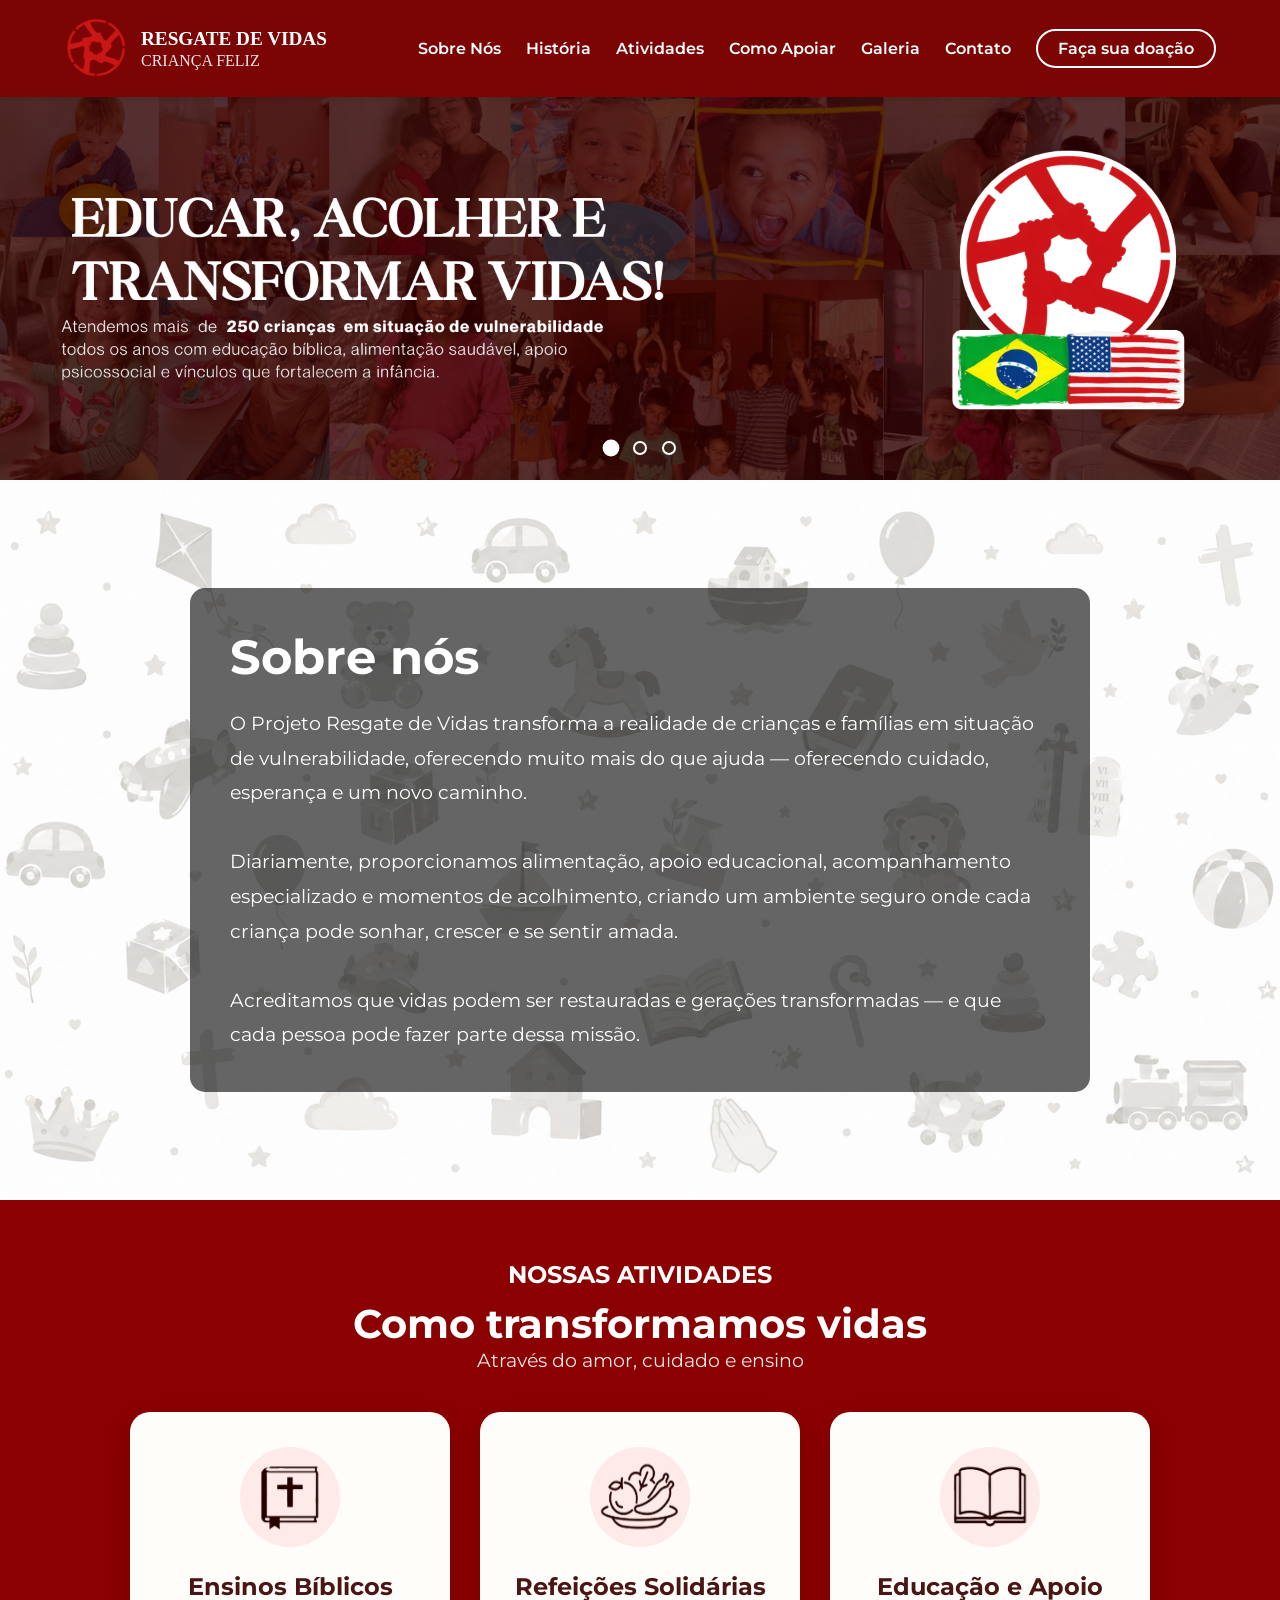
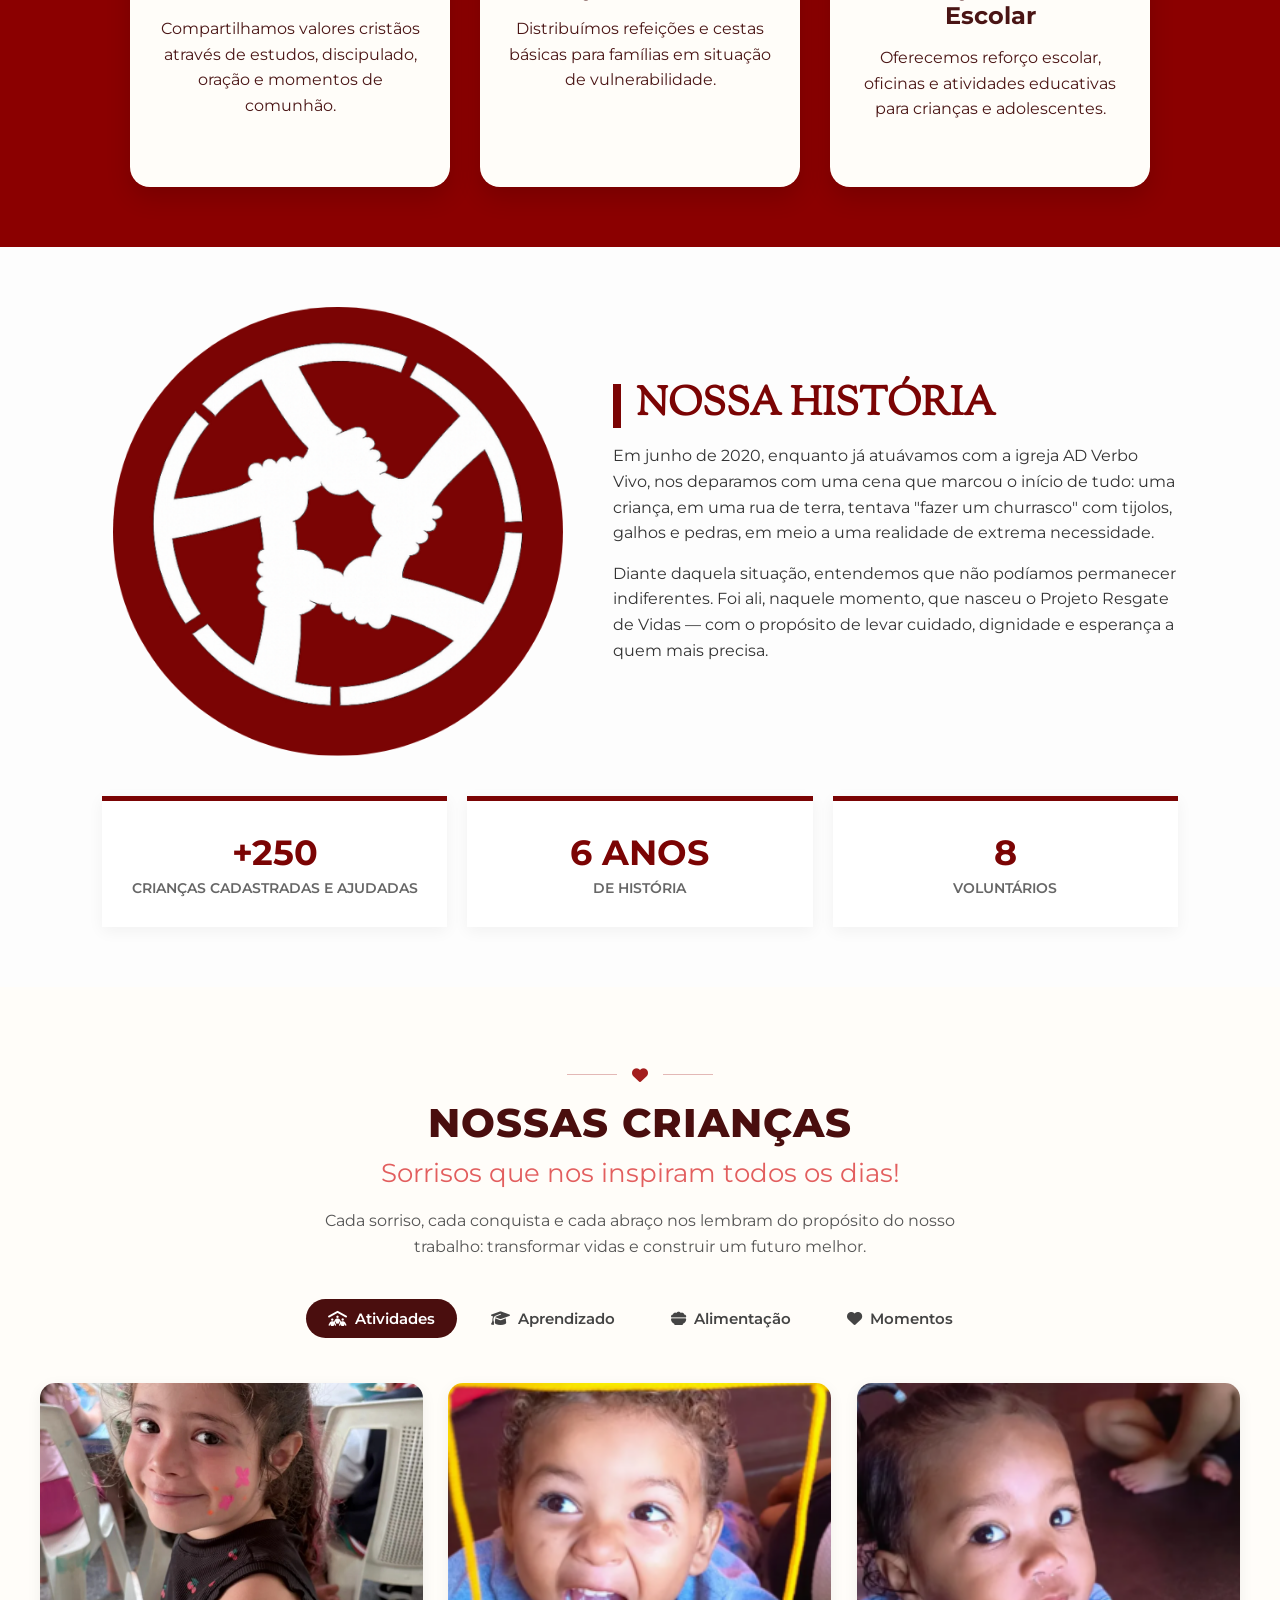
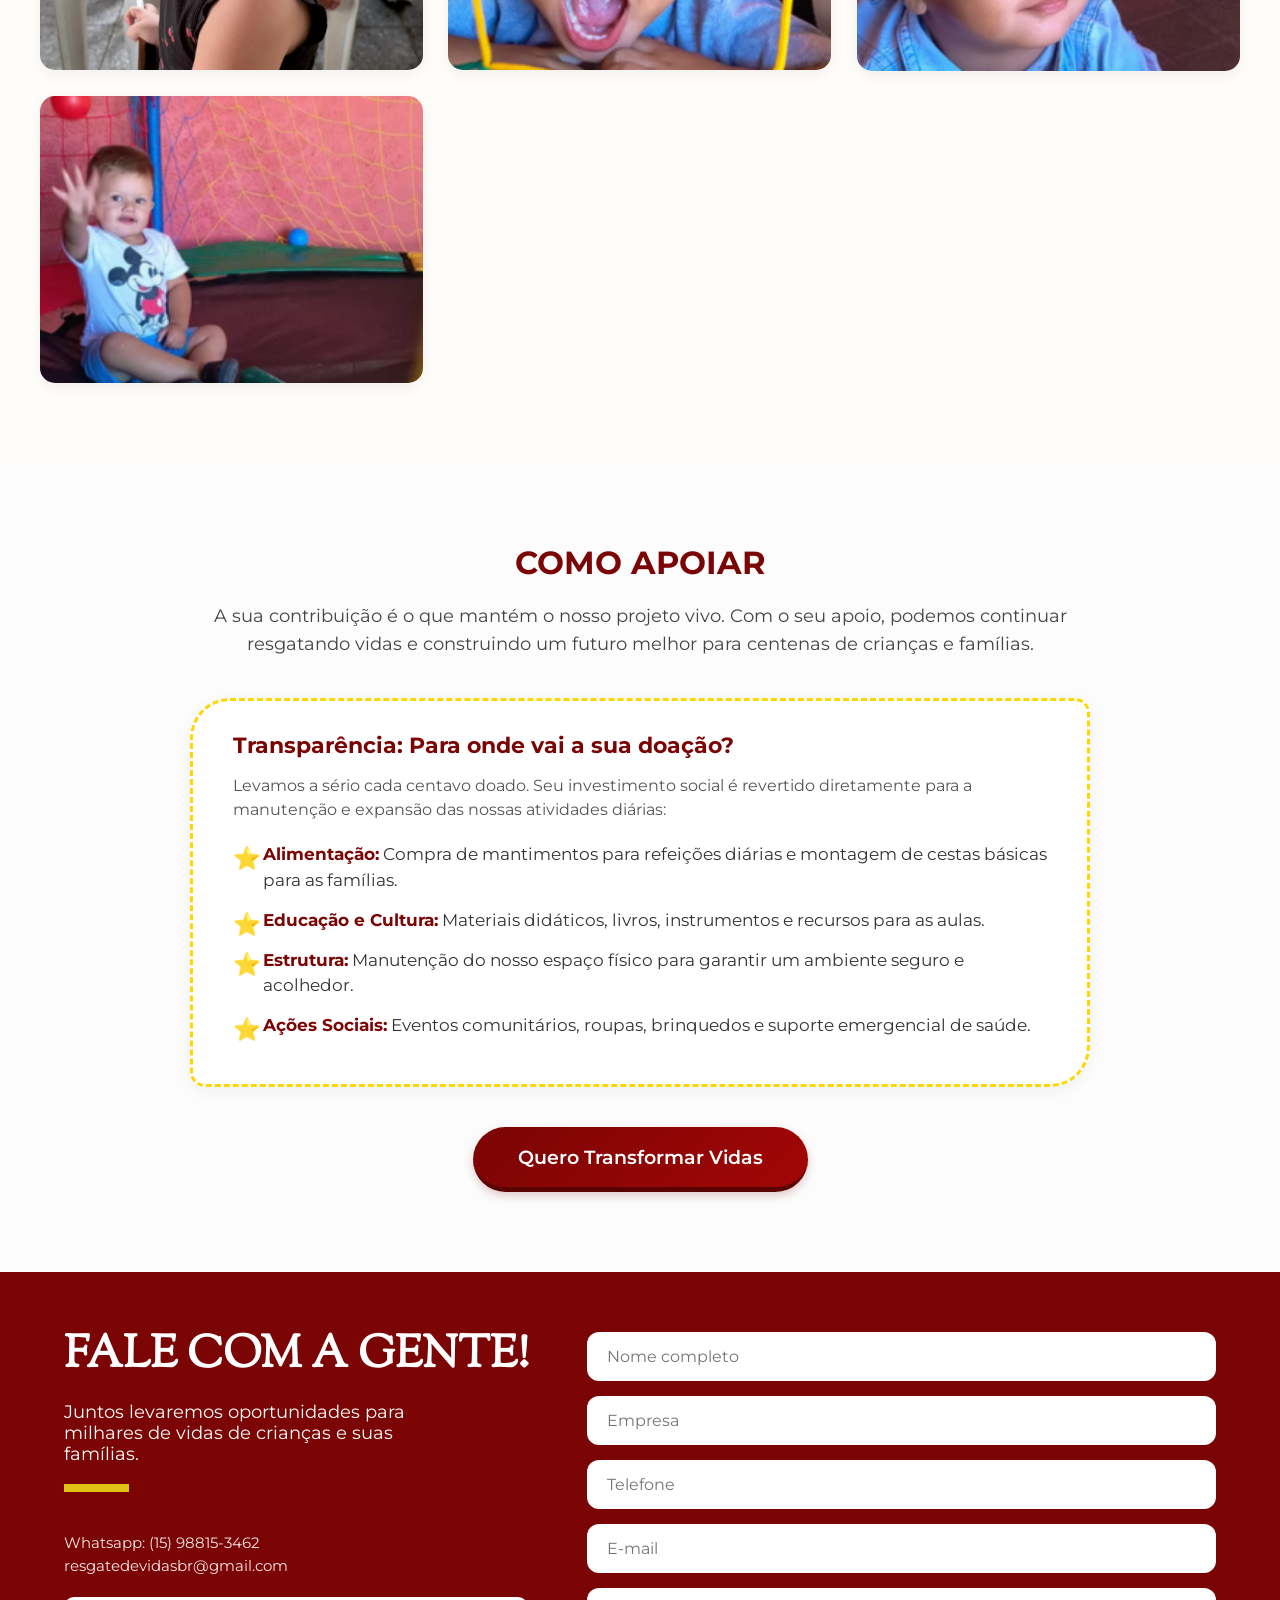
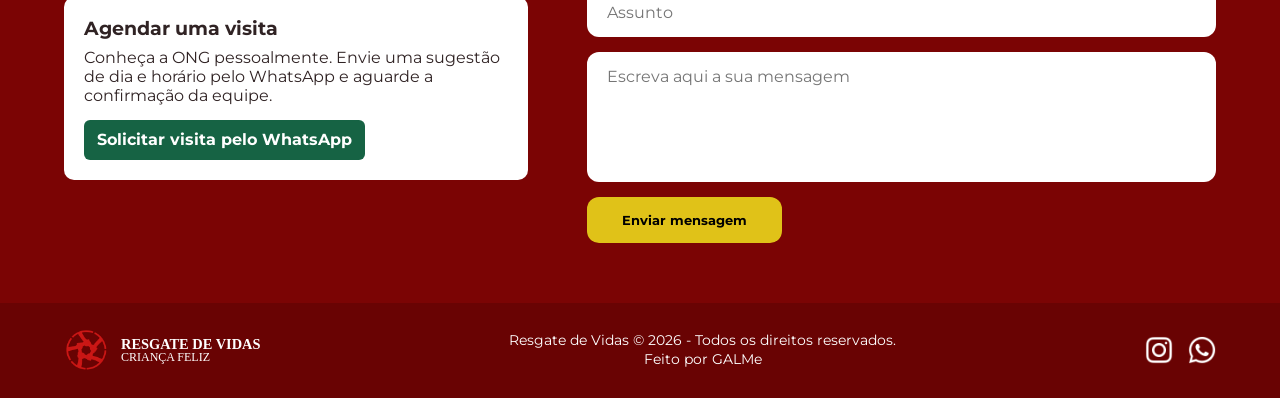
<file: index.html>
<!DOCTYPE html>
<html lang="pt-br">

<head>
    <meta charset="UTF-8">
    <meta name="viewport" content="width=device-width, initial-scale=1.0">
    <meta property="og:title" content="Projeto Resgate de Vidas - Criança Feliz">
    <meta property="og:description" content="Transformando vidas através do acolhimento, educação e cuidado com crianças e famílias.">
    <meta property="og:url" content="https://resgatedevidascriancafeliz.ong.br">
    <meta property="og:type" content="website">
    <meta property="og:image" content="https://resgatedevidascriancafeliz.ong.br/img/logo.png">
    <link rel="stylesheet" href="script/css/base.css">
    <link rel="stylesheet" href="script/css/header.css">
    <link rel="stylesheet" href="script/css/slider.css">
    <link rel="stylesheet" href="script/css/sobre-nos.css">
    <link rel="stylesheet" href="script/css/galeria.css">
    <link rel="stylesheet" href="script/css/atividades.css">
    <link rel="stylesheet" href="script/css/nossa-historia.css">
    <link rel="stylesheet" href="script/css/footer.css">
    <link rel="stylesheet" href="script/css/apoiar.css">
    <link rel="stylesheet" href="https://fonts.googleapis.com/css2?family=Montserrat:wght@400;600;700;800&display=swap">
    <link rel="preconnect" href="https://fonts.googleapis.com">
    <link rel="preconnect" href="https://fonts.gstatic.com" crossorigin>
    <link href="https://fonts.googleapis.com/css2?family=Sorts+Mill+Goudy:ital@0;1&display=swap" rel="stylesheet">
    <link rel="stylesheet" href="https://cdnjs.cloudflare.com/ajax/libs/font-awesome/6.5.2/css/all.min.css">
    <!-- CSS do AOS -->
    <link href="https://unpkg.com/aos@2.3.1/dist/aos.css" rel="stylesheet">
    <link rel="shortcut icon" href="img/nossa-historia.png" type="image/x-icon">
    <title>Resgate de vidas - Criança feliz</title>
    <link rel="stylesheet" href="script/css/institucional.css">
</head>

<body>

    <a href="#conteudo-principal" class="skip-link">Pular para o conteúdo</a>

    <!--Cabeçalho-->
    <header class="main-header">
        <div class="logo">
            <a href="index.html" class="btn-logo">
                <img src="img/logo.png" alt="Logo ONG Resgate de Vidas"></a>
            <a href="index.html"> <div class="logo-text">
                <h1><span class="titulo">Resgate de vidas</span></h1>
                <span class="subtitulo">criança feliz</span>
            </div></a>
        </div>

        <!-- Botão de Menu -->
        <button class="hamburger" aria-label="Abrir menu" aria-expanded="false">
            <span class="line"></span>
            <span class="line"></span>
            <span class="line"></span>
        </button>

        <!-- Navegação Unificada -->
        <nav id="secoes" class="nav-menu" aria-label="Menu principal">
            <ul class="nav-links">
                <li><a href="#sobre-nos">Sobre Nós</a></li>
                <li><a href="#nossa-historia">História</a></li>
                <li><a href="#atividades">Atividades</a></li>
                <li><a href="#apoiar">Como Apoiar</a></li>
                <li><a href="#galeria">Galeria</a></li>
                <li><a href="#contato">Contato</a></li>
                <li class="item-doar"><a href="doacao.html" class="btn-doar">Faça sua doação</a></li>
            </ul>
        </nav>
    </header>

    <main>
        <div id="conteudo-principal" tabindex="-1" style="outline: none;"></div>

        <div class="slider" aria-label="Destaques da ONG">
    <div class="slides-wrapper">

        <div class="slide">
            <picture>
                <source media="(max-width: 768px)" srcset="img/mobile1.png">
                <img src="img/1.png" alt="Crianças brincando">
            </picture>
        </div>

        <div class="slide">
            <picture>
                <source media="(max-width: 768px)" srcset="img/mobile2.jpeg">
                <img src="img/2.png" alt="Distribuição de alimentos">
            </picture>
        </div>

        <div class="slide">
            <picture>
                <source media="(max-width: 768px)" srcset="img/mobile3.png">
                <img src="img/4.png" alt="Voluntários reunidos">
            </picture>
        </div>

    </div>

    <div class="slider-nav">
        <button class="nav-dot active" aria-label="Slide 1"></button>
        <button class="nav-dot" aria-label="Slide 2"></button>
        <button class="nav-dot" aria-label="Slide 3"></button>
    </div>
</div>

        <!-- Adicionado data-aos="fade-up" para animar a entrada -->
        <section id="sobre-nos" class="sobre-nos-container" data-aos="fade-up" data-aos-duration="1000">
            <div class="content">
                <h2 tabindex="0">Sobre nós</h2>
                <p class="descricao">
                    O Projeto Resgate de Vidas transforma a realidade de crianças e famílias em situação de
                    vulnerabilidade, oferecendo muito mais do que ajuda — oferecendo cuidado, esperança e um novo
                    caminho.<br><br>
                    Diariamente, proporcionamos alimentação, apoio educacional, acompanhamento especializado e momentos
                    de acolhimento, criando um ambiente seguro onde cada criança pode sonhar, crescer e se sentir
                    amada.<br><br>
                    Acreditamos que vidas podem ser restauradas e gerações transformadas — e que cada pessoa pode fazer
                    parte dessa missão.
                </p>
            </div>
        </section>

        <!--Seção Atividades-->
        <section class="atividades" id="atividades">
            <h2 tabindex="0" class="atividades-titulo" data-aos="fade-up">NOSSAS ATIVIDADES</h2>

            <div class="atividades-introducao" data-aos="fade-up">
                <h3 class="atividades-subtitulo-principal">Como transformamos vidas</h3>
                <p class="atividades-descricao-principal">Através do amor, cuidado e ensino</p>
            </div>

            <div class="atividades-container">
                <div tabindex="0" class="atividade-item" data-aos="zoom-in" data-aos-delay="200">
                    <div class="icone-circulo">
                        <img src="img/elementos/biblia.png" alt="Ícone de Ensinos Bíblicos">
                    </div>
                    <h4 class="atividade-item-titulo">Ensinos Bíblicos</h4>
                    <p class="atividade-item-texto">
                        Compartilhamos valores cristãos através de estudos, discipulado, oração e momentos de comunhão.
                    </p>

                </div>

                <div tabindex="0" class="atividade-item" data-aos="zoom-in" data-aos-delay="400">
                    <div class="icone-circulo">
                        <img src="img/elementos/frutas.png" alt="Ícone de Refeições Solidárias">
                    </div>
                    <h4 class="atividade-item-titulo">Refeições Solidárias</h4>
                    <p class="atividade-item-texto">
                        Distribuímos refeições e cestas básicas para famílias em situação de vulnerabilidade.
                    </p>

                </div>

                <div tabindex="0" class="atividade-item" data-aos="zoom-in" data-aos-delay="600">
                    <div class="icone-circulo">
                        <img src="img/elementos/livros.png" alt="Ícone de Educação e Apoio Escolar">
                    </div>
                    <h4 class="atividade-item-titulo">Educação e Apoio Escolar</h4>
                    <p class="atividade-item-texto">
                        Oferecemos reforço escolar, oficinas e atividades educativas para crianças e adolescentes.
                    </p>

                </div>
            </div>
        </section>

        <!-- Seção Nossa História -->
        <section class="nossa-historia" id="nossa-historia">
            <div class="historia-container">
                <div class="historia-topo">
                    <div class="historia-imagem" data-aos="fade-right">
                        <img src="img/nossa-historia.png" alt="Ícone de união">
                    </div>
                    <div class="historia-texto" data-aos="fade-left">
                        <h2 tabindex="0">NOSSA HISTÓRIA</h2>
                        <p>Em junho de 2020, enquanto já atuávamos com a igreja AD Verbo Vivo, nos deparamos com uma
                            cena
                            que marcou o início de tudo: uma criança, em uma rua de terra, tentava "fazer um churrasco"
                            com
                            tijolos, galhos e pedras, em meio a uma realidade de extrema necessidade.</p>
                        <p>Diante daquela situação, entendemos que não podíamos permanecer indiferentes. Foi ali,
                            naquele
                            momento, que nasceu o Projeto Resgate de Vidas — com o propósito de levar cuidado, dignidade
                            e
                            esperança a quem mais precisa.</p>
                    </div>
                </div>
                <div class="historia-stats">
                    <!-- Alterado de zoom-up (que não existe no AOS) para zoom-in-up -->
                    <div class="stat-card" data-aos="zoom-in-up" data-aos-delay="200">
                        <h3 tabindex="0">+250</h3>
                        <p>Crianças cadastradas e ajudadas</p>
                    </div>
                    <div class="stat-card" data-aos="zoom-in-up" data-aos-delay="400">
                        <h3 tabindex="0">6 ANOS</h3>
                        <p>De história</p>
                    </div>
                    <div class="stat-card" data-aos="zoom-in-up" data-aos-delay="600">
                        <h3 tabindex="0">8</h3>
                        <p>Voluntários</p>
                    </div>
                </div>
            </div>
        </section>

        <!--Seção Galeria-->
        <section class="galeria-container" id="galeria">

            <div class="galeria-header" data-aos="fade-up">
                <div class="coracao-divisao">
                    <span class="linha"></span>
                    <i class="fa-solid fa-heart"></i>
                    <span class="linha"></span>
                </div>
                <h2 tabindex="0" class="galeria-titulo">NOSSAS CRIANÇAS</h2>
                <p class="galeria-subtitulo">Sorrisos que nos inspiram todos os dias!</p>
                <p class="galeria-descricao">
                    Cada sorriso, cada conquista e cada abraço nos lembram do propósito do nosso trabalho: transformar
                    vidas e construir um futuro melhor.
                </p>
            </div>

            <!-- Botões de Filtro -->
            <div class="galeria-filtros" data-aos="fade-up" data-aos-delay="100">
                <button class="btn-filtro active" data-filter="atividades">
                    <i class="fa-solid fa-people-roof"></i>
                    Atividades
                </button>

                <button class="btn-filtro" data-filter="aprendizado">
                    <i class="fa-solid fa-graduation-cap"></i> Aprendizado
                </button>

                <button class="btn-filtro" data-filter="alimentacao">
                    <i class="fa-solid fa-bowl-food"></i> Alimentação
                </button>

                <button class="btn-filtro" data-filter="momentos">
                    <i class="fa-solid fa-heart"></i> Momentos
                </button>    
            </div>

            <!-- Grid da Galeria -->
            <div class="grid-galeria-uniforme" id="galeriaGrid"></div>

        </section>

        <section class="como-apoiar" id="apoiar">
            <div class="apoiar-container" data-aos="zoom-in" data-aos-duration="1000">
                <h2 tabindex="0">COMO APOIAR</h2>
                <p class="apoiar-intro" tabindex="0">
                    A sua contribuição é o que mantém o nosso projeto vivo. Com o seu apoio, podemos continuar
                    resgatando vidas e construindo um futuro melhor para centenas de crianças e famílias.
                </p>

                <div class="transparencia-box" tabindex="0" data-aos="fade-up" data-aos-delay="300">
                    <h3>Transparência: Para onde vai a sua doação?</h3>
                    <p>Levamos a sério cada centavo doado. Seu investimento social é revertido diretamente para a
                        manutenção e expansão das nossas atividades diárias:</p>
                    <ul class="transparencia-lista">
                        <li><strong>Alimentação:</strong> Compra de mantimentos para refeições diárias e montagem de
                            cestas básicas para as famílias.</li>
                        <li><strong>Educação e Cultura:</strong> Materiais didáticos, livros, instrumentos e recursos
                            para as aulas.</li>
                        <li><strong>Estrutura:</strong> Manutenção do nosso espaço físico para garantir um ambiente
                            seguro e acolhedor.</li>
                        <li><strong>Ações Sociais:</strong> Eventos comunitários, roupas, brinquedos e suporte
                            emergencial de saúde.</li>
                    </ul>
                </div>

                <div class="cta-doacao" data-aos="zoom-in" data-aos-delay="500">
                    <a href="doacao.html" class="btn-doar-destaque">Quero Transformar Vidas</a>
                </div>
            </div>
        </section>

    </main>

    <!--Seção do contato-->
    <footer class="main-footer" id="contato">
        <div class="footer-container" data-aos="fade-up">
            <div class="footer-info">
                <h2 tabindex="0" class="footer-title">FALE COM A GENTE!</h2>
                <p class="footer-desc">Juntos levaremos oportunidades para milhares de vidas de crianças e suas
                    famílias.</p>
                <div class="yellow-bar"></div>

                <div class="contact-details">

                    <div class="contact-group">

                        <p>Whatsapp: (15) 98815-3462<br>
                            resgatedevidasbr@gmail.com</p>
                    </div>
                </div>
                <section class="visita-footer" aria-labelledby="visitaTitulo">
                    <h3 id="visitaTitulo">Agendar uma visita</h3>
                    <p>Conheça a ONG pessoalmente. Envie uma sugestão de dia e horário pelo WhatsApp e aguarde a confirmação da equipe.</p>
                    <a href="https://wa.me/5515988153462?text=Ol%C3%A1%21%20Gostaria%20de%20agendar%20uma%20visita%20%C3%A0%20ONG.%20Dia%20sugerido%3A%20__/__/____.%20Hor%C3%A1rio%20sugerido%3A%20__%3A__.%20Voc%C3%AAs%20t%C3%AAm%20disponibilidade%3F" target="_blank" rel="noopener noreferrer">Solicitar visita pelo WhatsApp</a>
                </section>
            </div>

            <div class="footer-form" data-aos="fade-left" data-aos-delay="200">
                <form id="formWhatsapp">

                    <label for="nome" class="sr-only">Nome completo</label>
                    <input type="text" id="nome" placeholder="Nome completo">
                    
                    <label for="empresa" class="sr-only">Empresa</label>
                    <input type="text" id="empresa" placeholder="Empresa">
                    
                    <label for="telefone" class="sr-only">Telefone</label>
                    <input type="text" id="telefone" placeholder="Telefone">
                    
                    <label for="email" class="sr-only">E-mail</label>
                    <input type="email" id="email" placeholder="E-mail">
                    
                    <label for="assunto" class="sr-only">Assunto</label>
                    <input type="text" id="assunto" placeholder="Assunto">
                    
                    <label for="mensagem" class="sr-only">Mensagem</label>
                    <textarea id="mensagem" placeholder="Escreva aqui a sua mensagem"></textarea>

                    <button type="submit" class="btn-submit">
                        Enviar mensagem
                    </button>

                </form>
            </div>
        </div>

        <div class="footer-bottom">
            <div class="footer-bottom-content">
                <div class="footer-logo">
                    <img src="img/logo.png" alt="Logo">
                    <div class="logo-text-footer">
                        <span class="logo-title">RESGATE DE VIDAS</span>
                        <span class="logo-sub">CRIANÇA FELIZ</span>
                    </div>
                </div>

                <div class="footer-credits">
                    <p>Resgate de Vidas © 2026 - Todos os direitos reservados.</p>
                    <p>Feito por GALMe</p>
                </div>

                <div class="footer-socials">
                    <a href="https://www.instagram.com/resgatedevidas_oficial_/" target="_blank"
                        rel="noopener noreferrer">
                        <img src="img/icon-instagram.png" alt="Instagram">
                    </a>
                    
                    <a href="https://wa.me/5515988153462" target="_blank" rel="noopener noreferrer">
                        <img src="img/icon-whatsapp.png" alt="WhatsApp">
                    </a>
                </div>
            </div>
        </div>
    </footer>

    <!-- JS do AOS e inicialização -->
    <script src="https://unpkg.com/aos@2.3.1/dist/aos.js"></script>
    <script>
        AOS.init({
            once: true, // Se quiser que a animação ocorra apenas uma vez ao descer a tela, mude para false se quiser que anime sempre
            offset: 100 // Ajuste para iniciar a animação mais cedo ou mais tarde ao rolar
        });
    </script>

    <script src="script/js/scripts.js?v=galeria-api"></script>

    <div vw class="enabled">
        <div vw-access-button class="active"></div>
        <div vw-plugin-wrapper>
            <div class="vw-plugin-top-wrapper"></div>
        </div>
    </div>
    <script src="https://vlibras.gov.br/app/vlibras-plugin.js"></script>
    <script>
        new window.VLibras.Widget('https://vlibras.gov.br/app');
    </script>

    <script src="https://cdn.userway.org/widget.js" data-account="Y5OvFyECWY" data-position="5"></script>


</body>

</html>
</file>
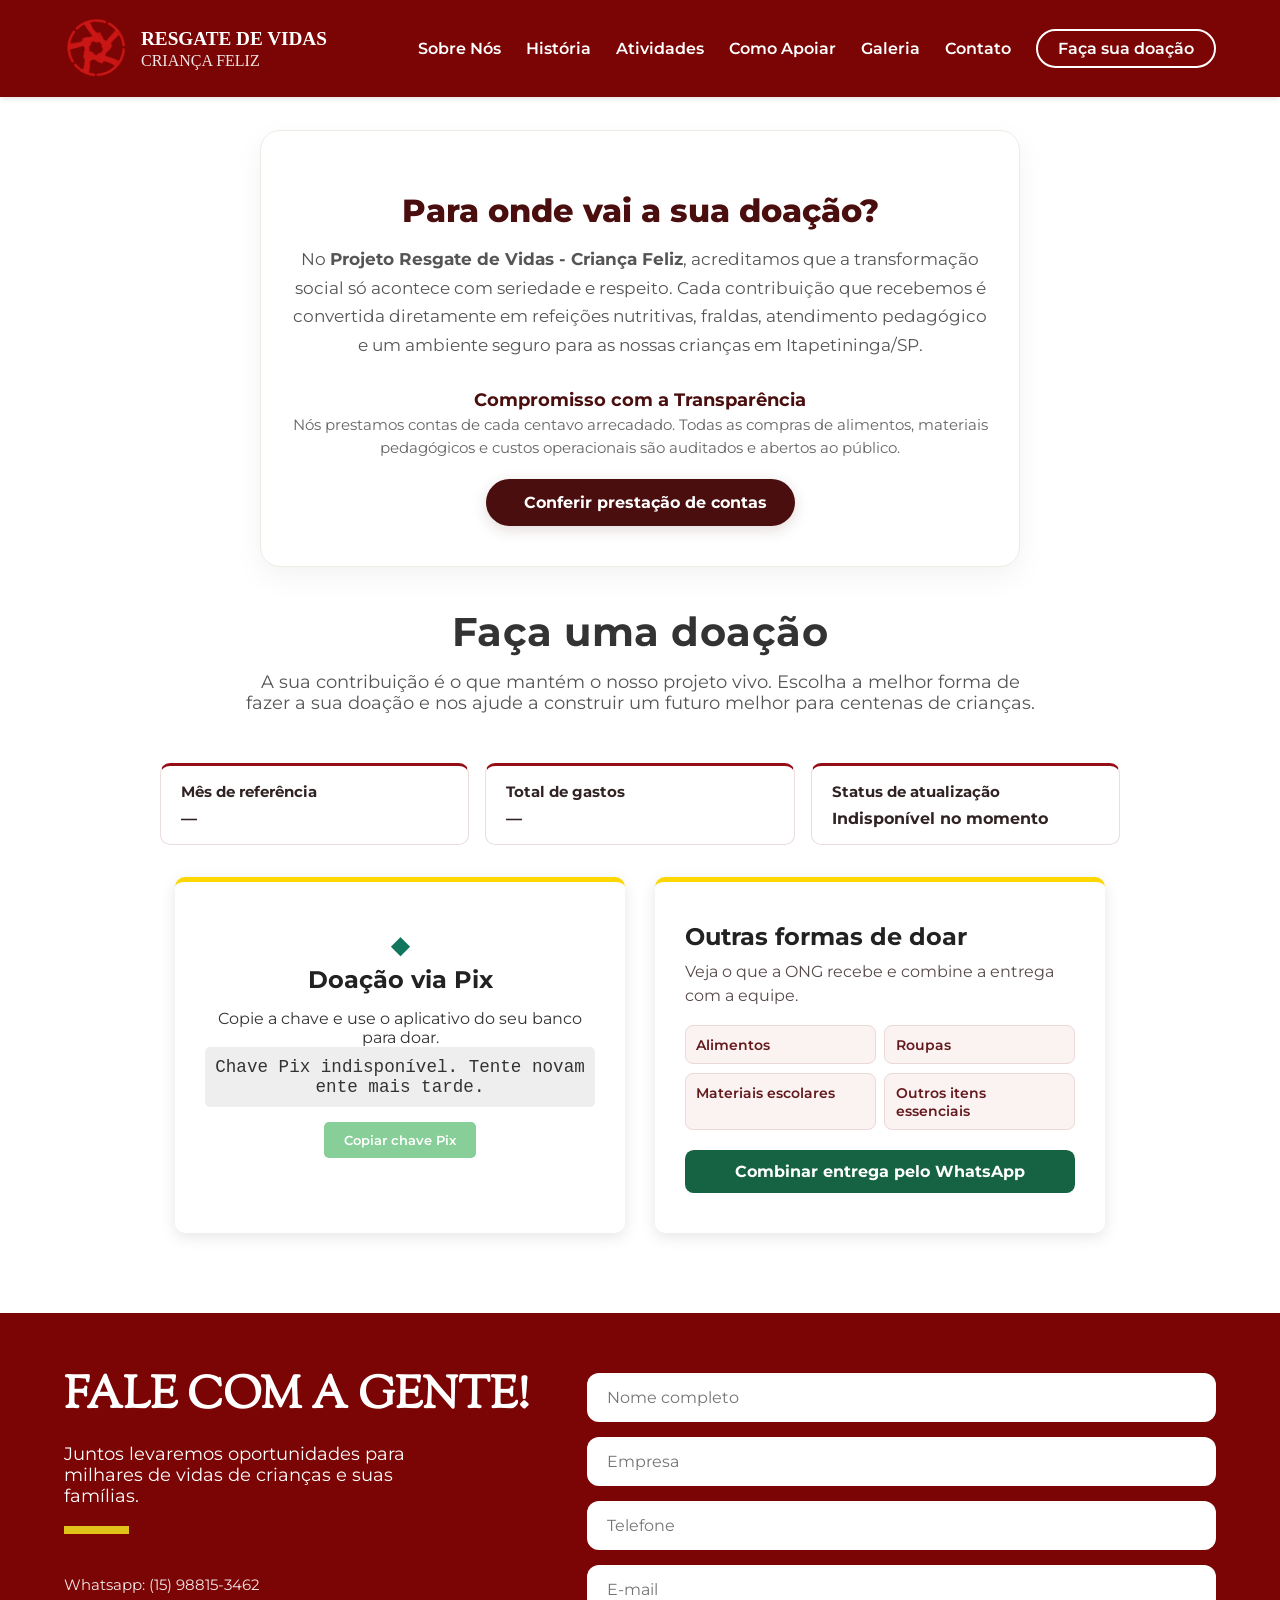
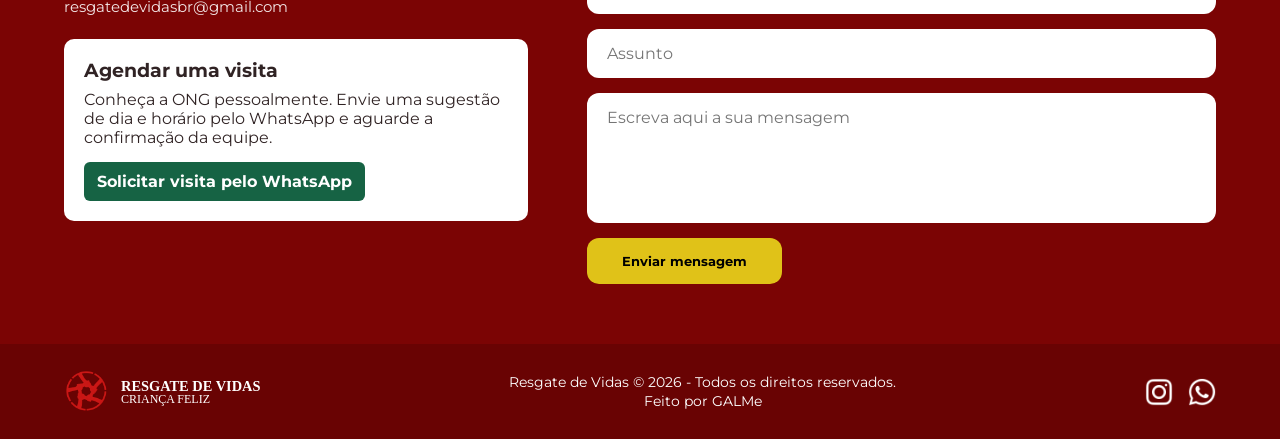
<file: doacao.html>
<!DOCTYPE html>
<html lang="pt-br">

<head>
    <meta charset="UTF-8">
    <meta name="viewport" content="width=device-width, initial-scale=1.0">
    <link rel="stylesheet" href="script/css/base.css">
    <link rel="stylesheet" href="script/css/header.css">
    <link rel="stylesheet" href="script/css/footer.css">
    <link rel="stylesheet" href="https://fonts.googleapis.com/css2?family=Montserrat:wght@400;600;700;800&display=swap">
    <link rel="preconnect" href="https://fonts.googleapis.com">
    <link rel="preconnect" href="https://fonts.gstatic.com" crossorigin>
    <link href="https://fonts.googleapis.com/css2?family=Sorts+Mill+Goudy:ital@0;1&display=swap" rel="stylesheet">
    <link rel="shortcut icon" href="img/nossa-historia.png" type="image/x-icon">
    <link href="https://unpkg.com/aos@2.3.1/dist/aos.css" rel="stylesheet">

    <title>Faça sua Doação - Resgate de Vidas</title>

    <style>
        .doacao-main {
            padding: 90px 20px 80px 20px;
            /* Espaço para o header fixo */
            max-width: 1200px;
            margin: 0 auto;
            text-align: center;
        }

        .doacao-header h2 {
            
            font-size: 2.5rem;
            color: #333;
            margin-bottom: 15px;
            letter-spacing: 0.5px;
        }

        .doacao-header p {
            font-family: 'Montserrat', sans-serif;
            font-size: 1.1rem;
            color: #555;
            max-width: 800px;
            margin: 0 auto 50px auto;
        }

        .grid-pagamentos {
            display: flex;
            flex-wrap: wrap;
            gap: 30px;
            justify-content: center;
        }

        .card-pagamento {
            background: #fff;
            border-radius: 10px;
            box-shadow: 0 4px 15px rgba(0, 0, 0, 0.1);
            padding: 40px 30px;
            width: 100%;
            max-width: 450px;
            text-align: center;
            border-top: 5px solid #FFD700;
            /* Detalhe amarelo combinando com a barra do footer */
        }

        .card-pagamento h3 {
            font-family: 'Montserrat', sans-serif;
            color: #222;
            margin-bottom: 15px;
            font-size: 1.5rem;
        }

        .qr-code-box {
            display: flex;
            background: #f9f9f9;
            padding: 20px;
            border-radius: 8px;
            margin: 20px 0;
            border: 1px dashed #ccc;
            justify-content: center;
        }

        .qr-code-box img {
            max-width: auto;
            height: auto;
        }

        .chave-pix {
            font-family: monospace;
            background: #eee;
            padding: 10px;
            border-radius: 5px;
            font-size: 1.1rem;
            word-break: break-all;
            margin-bottom: 15px;
        }

        .btn-copiar {
            background: #28a745;
            color: white;
            border: none;
            padding: 10px 20px;
            border-radius: 5px;
            cursor: pointer;
            font-family: 'Montserrat', sans-serif;
            font-weight: 600;
            transition: 0.3s;
        }

        .btn-copiar:hover {
            background: #218838;
        }

        .dados-bancarios {
            text-align: left;
            font-family: 'Montserrat', sans-serif;
            color: #444;
            line-height: 1.6;
        }

        .dados-bancarios strong {
            color: #222;
        }

        .divisor {
            margin: 20px 0;
            border: 0;
            border-top: 1px solid #eee;
        }

        .toast {
    position: fixed;
    bottom: 20px;
    right: 20px;

    background-color: #28a745;
    color: white;

    padding: 14px 20px;
    border-radius: 8px;

    font-size: 14px;
    font-weight: 600;

    box-shadow: 0 4px 12px rgba(0,0,0,0.15);

    opacity: 0;
    visibility: hidden;
    transform: translateY(20px);

    transition: all 0.3s ease;

    z-index: 9999;
}

.toast.show {
    opacity: 1;
    visibility: visible;
    transform: translateY(0);
}

/* --- Seção de Explicação na Tela de Doação --- */
.explicacao-doacao-container {
    padding: 40px 20px;
    max-width: 800px;
    margin: 0 auto;
}

.explicacao-card {
    background-color: #ffffff;
    border-radius: 20px;
    padding: 40px 30px;
    text-align: center;
    box-shadow: 0 10px 30px rgba(0, 0, 0, 0.05);
    border: 1px solid #EFEBE4;
}

.explicacao-icone {
    font-size: 3rem;
    color: #A31D1D;
    margin-bottom: 20px;
}

.explicacao-card h2 {
    color: #4A0E0E;
    font-size: 2rem;
    font-weight: 800;
    margin-bottom: 15px;
}

.texto-emocional {
    color: #555555;
    font-size: 1.05rem;
    line-height: 1.7;
    margin-bottom: 30px;
}

/* Bloco do Selo Interno */
.selo-transparencia {
    background-color: #FFFDF9; /* Fundo off-white sutil */
    border-left: 4px solid #2E7D32; /* Barra lateral verde (transmite segurança/sucesso) */
    padding: 20px;
    border-radius: 8px;
    display: flex;
    align-items: center;
    gap: 20px;
    text-align: left;
    margin-bottom: 35px;
}

.selo-icone {
    font-size: 2.2rem;
    color: #2E7D32;
}

.selo-texto h3 {
    color: #4A0E0E;
    font-size: 1.1rem;
    font-weight: 700;
    margin-bottom: 4px;
}

.selo-texto p {
    color: #666666;
    font-size: 0.95rem;
    line-height: 1.5;
    margin-bottom: 0;
}

/* Botão de Link para a outra página */
.btn-conferir-gastos {
    display: inline-flex;
    align-items: center;
    gap: 10px;
    background-color: #4A0E0E;
    color: #ffffff;
    text-decoration: none;
    padding: 14px 28px;
    font-weight: 700;
    font-size: 1rem;
    border-radius: 50px;
    transition: all 0.3s ease;
    box-shadow: 0 4px 15px rgba(74, 14, 14, 0.15);
}

.btn-conferir-gastos:hover {
    background-color: #A31D1D;
    transform: translateY(-2px);
    box-shadow: 0 6px 20px rgba(163, 29, 29, 0.25);
}

/* Responsividade Mobile */
@media (max-width: 576px) {
    .explicacao-card {
        padding: 30px 20px;
    }
    .explicacao-card h2 {
        font-size: 1.6rem;
    }
    .selo-transparencia {
        flex-direction: column;
        text-align: center;
        gap: 15px;
    }
    .btn-conferir-gastos {
        width: 100%;
        justify-content: center;
        font-size: 0.95rem;
    }
}


        .card-doacao-itens {
            display: flex;
            flex-direction: column;
            align-items: flex-start;
            text-align: left;
        }

        .card-doacao-itens h3 { margin: 0 0 .55rem; }
        .card-doacao-itens p { margin: 0; color: #58494a; line-height: 1.55; }

        .lista-doacao-itens {
            align-self: stretch;
            display: grid;
            grid-template-columns: repeat(2, minmax(0, 1fr));
            gap: .55rem;
            list-style: none;
            margin: 1rem 0 1.25rem;
            padding: 0;
        }

        .lista-doacao-itens li {
            padding: .6rem .65rem;
            border: 1px solid #ead9d6;
            border-radius: .5rem;
            background: #faf3f1;
            color: #64191d;
            font-size: .88rem;
            font-weight: 600;
            overflow-wrap: anywhere;
        }

        .card-doacao-itens .botao-doacao-itens {
            align-self: stretch;
            margin-top: auto;
            border-radius: .55rem;
            background: #166344;
            color: #fff;
            font-weight: 700;
            padding: .75rem 1rem;
            text-align: center;
            text-decoration: none;
        }

        .card-doacao-itens .botao-doacao-itens:hover { background: #104d35; }
        .card-doacao-itens .botao-doacao-itens:focus-visible { outline: 2px solid #166344; outline-offset: 3px; }
    </style>
    <link rel="stylesheet" href="script/css/institucional.css">
</head>

<body>

    <a href="#conteudo-principal" class="skip-link">Pular para o conteúdo</a>

    <header class="main-header">
        <div class="logo">
            <a href="index.html" class="btn-logo">
                <img src="img/logo.png" alt="Logo ONG Resgate de Vidas"></a>
            <a href="index.html"> <div class="logo-text">
                <h1><span class="titulo">Resgate de vidas</span></h1>
                <span class="subtitulo">criança feliz</span>
            </div></a>
        </div>

        <button class="hamburger" aria-label="Abrir menu" aria-expanded="false">
            <span class="line"></span>
            <span class="line"></span>
            <span class="line"></span>
        </button>

        <nav id="secoes" class="nav-menu" aria-label="Menu principal">
            <ul class="nav-links">
                <li><a href="index.html#sobre-nos">Sobre Nós</a></li>
                <li><a href="index.html#nossa-historia">História</a></li>
                <li><a href="index.html#atividades">Atividades</a></li>
                <li><a href="index.html#apoiar">Como Apoiar</a></li>
                <li><a href="index.html#galeria">Galeria</a></li>
                <li><a href="#contato">Contato</a></li>
                <li class="item-doar"><a href="doacao.html" class="btn-doar">Faça sua doação</a></li>
            </ul>
        </nav>
    </header>

    <main id="conteudo-principal" tabindex="-1" style="outline: none;">
        <section class="doacao-main">
                                <section class="explicacao-doacao-container">
    <div class="explicacao-card">
        <div class="explicacao-icone">
            <i class="fa-solid fa-hand-holding-heart"></i>
        </div>
        
        <h2>Para onde vai a sua doação?</h2>
        
        <p class="texto-emocional">
            No <strong>Projeto Resgate de Vidas - Criança Feliz</strong>, acreditamos que a transformação social só acontece com seriedade e respeito. Cada contribuição que recebemos é convertida diretamente em refeições nutritivas, fraldas, atendimento pedagógico e um ambiente seguro para as nossas crianças em Itapetininga/SP.
        </p>

        <div class="Selo-transparencia">
            <div class="selo-icone">
                <i class="fa-solid fa-shield-heart"></i>
            </div>
            <div class="selo-texto">
                <h3>Compromisso com a Transparência</h3>
                <p>Nós prestamos contas de cada centavo arrecadado. Todas as compras de alimentos, materiais pedagógicos e custos operacionais são auditados e abertos ao público.</p>
                <br>
            </div>
        </div>

        <a href="transparencia.html" class="btn-conferir-gastos">
            <i class="fa-solid fa-receipt"></i> Conferir prestação de contas
        </a>
    </div>
</section>

            <div class="doacao-header" data-aos="fade-up">
                <h2 tabindex="0">Faça uma doação</h2>
                <p tabindex="0">A sua contribuição é o que mantém o nosso projeto vivo. Escolha a melhor forma de fazer
                    a sua doação e nos ajude a construir um futuro melhor para centenas de crianças.</p>
            </div>

            <section class="resumo-publico" aria-label="Resumo financeiro publicado" data-resumo>
    <div class="resumo-card">
        <h3>Mês de referência</h3>
        <p data-periodo>—</p>
    </div>
    <div class="resumo-card">
        <h3>Total de gastos</h3>
        <p data-gastos>—</p>
    </div>
    <div class="resumo-card">
        <h3>Status de atualização</h3>
        <p class="status-publicacao" data-status role="status">Carregando…</p>
    </div>
</section>

            <div class="grid-pagamentos">
                <section class="card-pagamento">
                    <span class="pix-icone" aria-hidden="true">◆</span>
                    <h3>Doação via Pix</h3>
                    <p>Copie a chave e use o aplicativo do seu banco para doar.</p>
                    <p class="chave-pix" data-chave-pix role="status">Consultando chave Pix…</p>
                    <button type="button" class="btn-copiar" data-copiar-pix disabled>Copiar chave Pix</button>
                    <p data-retorno-pix role="status"></p>
                </section>
                <section class="card-pagamento card-doacao-itens" aria-labelledby="titulo-doacao-itens">
                    <h3 id="titulo-doacao-itens">Outras formas de doar</h3>
                    <p>Veja o que a ONG recebe e combine a entrega com a equipe.</p>
                    <ul class="lista-doacao-itens">
                        <li>Alimentos</li>
                        <li>Roupas</li>
                        <li>Materiais escolares</li>
                        <li>Outros itens essenciais</li>
                    </ul>
                    <a class="botao-doacao-itens" href="https://wa.me/5515988153462?text=Ol%C3%A1%21%20Gostaria%20de%20combinar%20a%20entrega%20de%20uma%20doa%C3%A7%C3%A3o%20de%20alimentos%2C%20roupas%20ou%20outros%20itens." target="_blank" rel="noopener noreferrer">Combinar entrega pelo WhatsApp</a>
                </section>
            </div>
        </section>
    </main>

    <footer class="main-footer" id="contato">
        <div class="footer-container" data-aos="fade-up">
            <div class="footer-info">
                <h2 tabindex="0" class="footer-title">FALE COM A GENTE!</h2>
                <p class="footer-desc">Juntos levaremos oportunidades para milhares de vidas de crianças e suas
                    famílias.</p>
                <div class="yellow-bar"></div>

                <div class="contact-details">

                    <div class="contact-group">

                        <p>Whatsapp: (15) 98815-3462<br>
                            resgatedevidasbr@gmail.com</p>
                    </div>
                </div>
                <section class="visita-footer" aria-labelledby="visitaTitulo">
                    <h3 id="visitaTitulo">Agendar uma visita</h3>
                    <p>Conheça a ONG pessoalmente. Envie uma sugestão de dia e horário pelo WhatsApp e aguarde a confirmação da equipe.</p>
                    <a href="https://wa.me/5515988153462?text=Ol%C3%A1%21%20Gostaria%20de%20agendar%20uma%20visita%20%C3%A0%20ONG.%20Dia%20sugerido%3A%20__/__/____.%20Hor%C3%A1rio%20sugerido%3A%20__%3A__.%20Voc%C3%AAs%20t%C3%AAm%20disponibilidade%3F" target="_blank" rel="noopener noreferrer">Solicitar visita pelo WhatsApp</a>
                </section>
            </div>

            <div class="footer-form" data-aos="fade-left" data-aos-delay="200">
                <form id="formWhatsapp">

                   <label for="nome" class="sr-only">Nome completo</label>
                    <input type="text" id="nome" placeholder="Nome completo">
                    
                    <label for="empresa" class="sr-only">Empresa</label>
                    <input type="text" id="empresa" placeholder="Empresa">
                    
                    <label for="telefone" class="sr-only">Telefone</label>
                    <input type="text" id="telefone" placeholder="Telefone">
                    
                    <label for="email" class="sr-only">E-mail</label>
                    <input type="email" id="email" placeholder="E-mail">
                    
                    <label for="assunto" class="sr-only">Assunto</label>
                    <input type="text" id="assunto" placeholder="Assunto">
                    
                    <label for="mensagem" class="sr-only">Mensagem</label>
                    <textarea id="mensagem" placeholder="Escreva aqui a sua mensagem"></textarea>

                    <button type="submit" class="btn-submit">
                        Enviar mensagem
                    </button>

                </form>
            </div>
        </div>




        <div class="footer-bottom">
            <div class="footer-bottom-content">
                <div class="footer-logo">
                    <img src="img/logo.png" alt="Logo">
                    <div class="logo-text-footer">
                        <span class="logo-title">RESGATE DE VIDAS</span>
                        <span class="logo-sub">CRIANÇA FELIZ</span>
                    </div>
                </div>

                <div class="footer-credits">
                    <p>Resgate de Vidas © 2026 - Todos os direitos reservados.</p>
                    <p>Feito por GALMe</p>
                </div>

                <div class="footer-socials">
                    <a href="https://www.instagram.com/resgatedevidascriancafeliz/" target="_blank"
                        rel="noopener noreferrer">
                        <img src="img/icon-instagram.png" alt="Instagram">
                    </a>
                    
                    <a href="https://wa.me/5515988153462" target="_blank" rel="noopener noreferrer">
                        <img src="img/icon-whatsapp.png" alt="WhatsApp">
                    </a>
                </div>
            </div>
        </div>
    </footer>

    <script src="https://unpkg.com/aos@2.3.1/dist/aos.js"></script>
    <script>window.AOS?.init({ once: true, offset: 100 });</script>
    <script src="script/js/scripts.js"></script>

    <div vw class="enabled">
        <div vw-access-button class="active"></div>
        <div vw-plugin-wrapper>
            <div class="vw-plugin-top-wrapper"></div>
        </div>
    </div>
    <script src="https://vlibras.gov.br/app/vlibras-plugin.js"></script>
    <script>
        new window.VLibras.Widget('https://vlibras.gov.br/app');
    </script>

    <script src="https://cdn.userway.org/widget.js" data-account="Y5OvFyECWY" data-position="5"></script>

    <script type="module" src="script/js/dados-publicos.js?v=retirada-relatorio"></script>
</body>

</html>
</file>
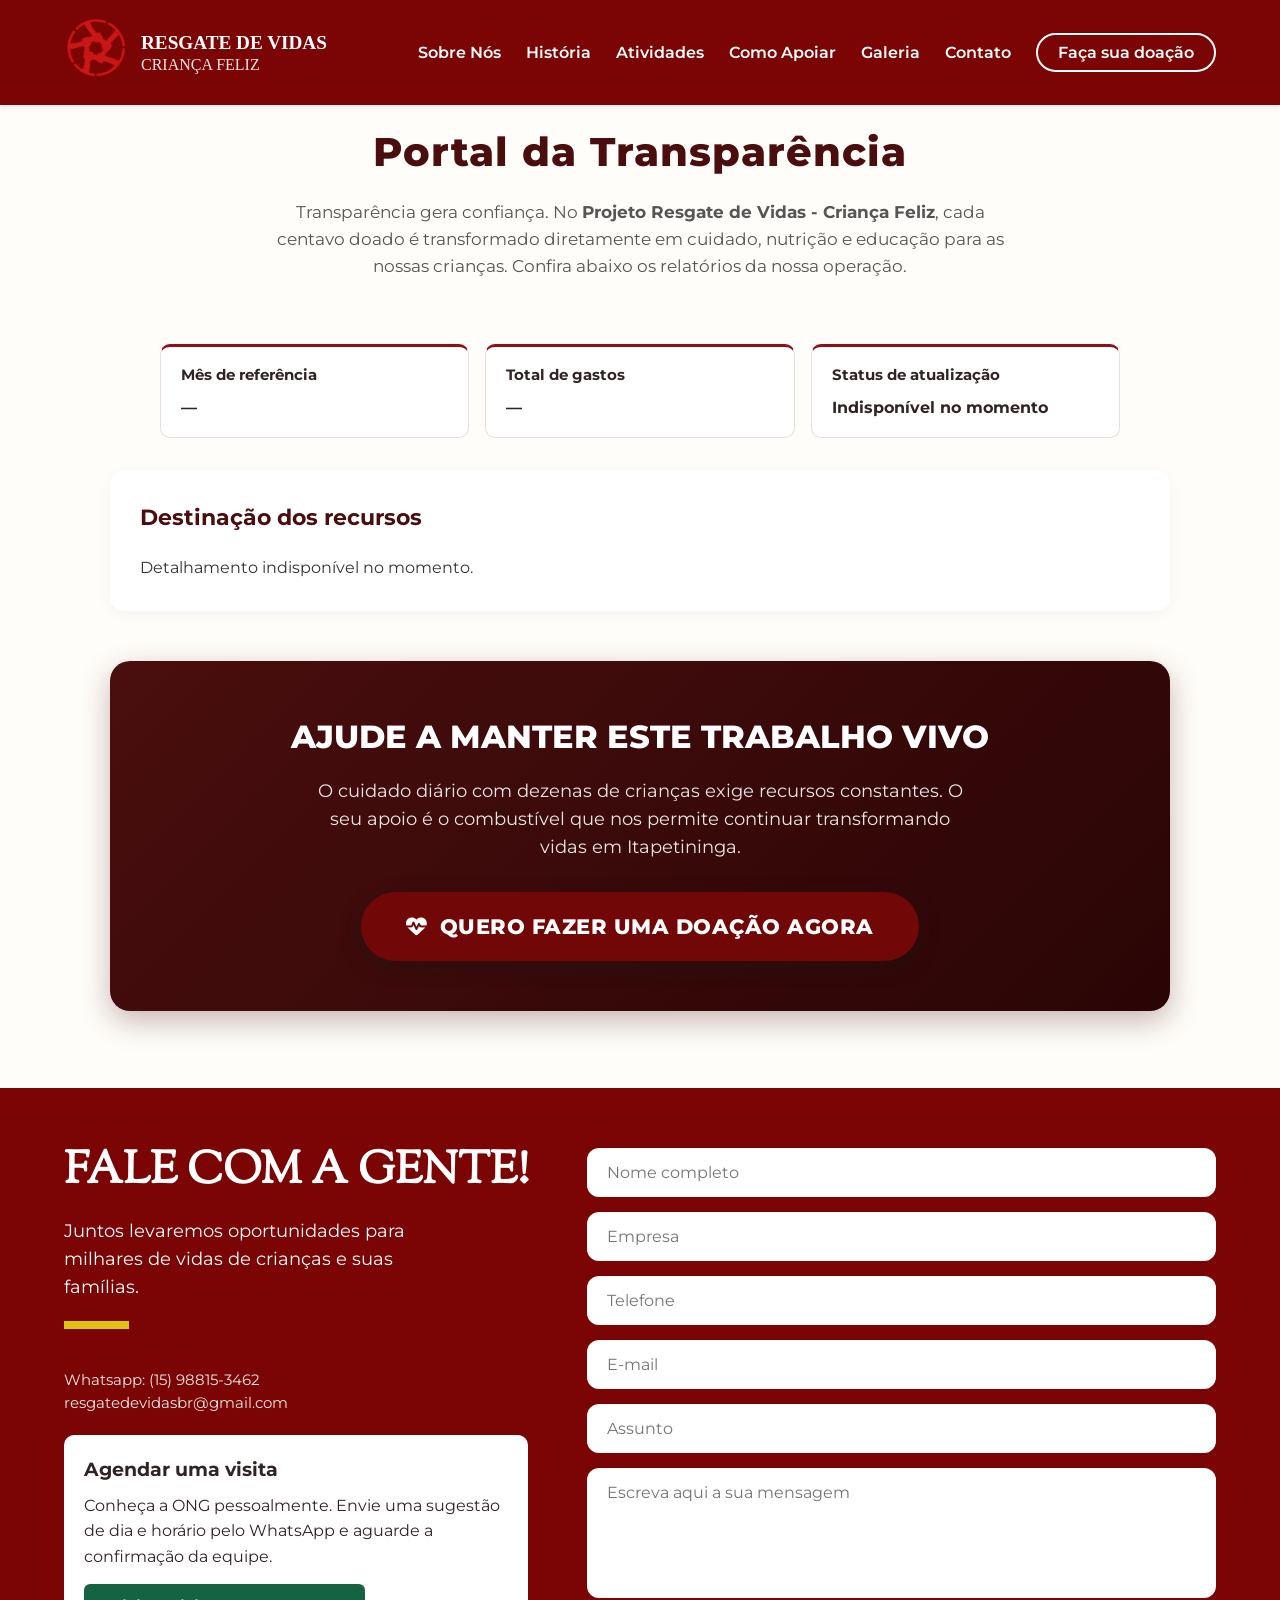
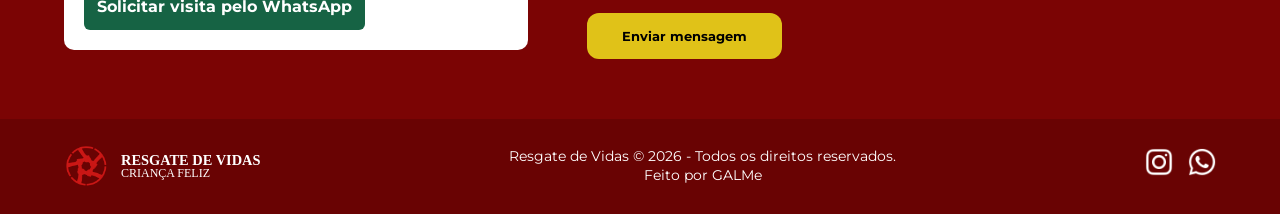
<file: transparencia.html>
<!DOCTYPE html>
<html lang="pt-BR">
<head>
    <meta charset="UTF-8">
    <meta name="viewport" content="width=device-width, initial-scale=1.0">
    <title>Portal da Transparência - Resgate de Vidas</title>
    <link rel="stylesheet" href="https://cdnjs.cloudflare.com/ajax/libs/font-awesome/6.4.0/css/all.min.css">
    <link rel="stylesheet" href="https://fonts.googleapis.com/css2?family=Montserrat:wght@400;600;700;800&display=swap">
    <link rel="preconnect" href="https://fonts.googleapis.com">
    <link rel="preconnect" href="https://fonts.gstatic.com" crossorigin>
    <link href="https://fonts.googleapis.com/css2?family=Sorts+Mill+Goudy:ital@0;1&display=swap" rel="stylesheet">
    <link rel="stylesheet" href="https://cdnjs.cloudflare.com/ajax/libs/font-awesome/6.5.2/css/all.min.css">
    <!-- CSS do AOS -->
    <link href="https://unpkg.com/aos@2.3.1/dist/aos.css" rel="stylesheet">
    <link rel="shortcut icon" href="img/nossa-historia.png" type="image/x-icon">
    <link rel="stylesheet" href="script/css/header.css">
    <link rel="stylesheet" href="script/css/footer.css">
    <style>
        /* --- Variáveis de Cor (Facilita a manutenção) --- */
        :root {
            --cor-fundo: #FFFDF9;
            --cor-texto: #333333;
            --cor-texto-claro: #555555;
            --cor-primaria-escura: #4A0E0E;
            --cor-primaria-clara: #A31D1D;
            --cor-tabela-fundo: #F9F6F0;
            --cor-tabela-borda: #EFEBE4;
            --cor-sucesso: #2E7D32;
        }

        /* --- Estilos Gerais --- */
        * {
            margin: 0;
            padding: 0;
            box-sizing: border-box;
        }

        body {
            background-color: var(--cor-fundo);
            color: var(--cor-texto);
            line-height: 1.6;
            font-family: 'Montserrat', sans-serif;
        }

        .container {
            max-width: 1100px;
            margin: 0 auto;
            padding: 0 20px clamp(40px, 6vw, 80px);
        }

        /* --- Cabeçalho da Página --- */
        .transparencia-header {
            text-align: center;
            padding: 60px 0 40px 0;
            margin-top: 60px;
        }

        .titulo-principal {
            color: var(--cor-primaria-escura);
            font-size: 2.5rem;
            font-weight: 800;
            letter-spacing: 1px;
            margin-bottom: 15px;
        }

        .descricao-portal {
            max-width: 750px;
            margin: 0 auto;
            color: var(--cor-texto-claro);
            font-size: 1.05rem;
        }

        /* --- Painel de Resumo (Cards) --- */
        .painel-resumo {
            display: grid;
            grid-template-columns: repeat(auto-fit, minmax(300px, 1fr));
            gap: 20px;
            margin-bottom: 40px;
        }

        .card-info {
            background-color: #ffffff;
            padding: 25px;
            border-radius: 15px;
            text-align: center;
            box-shadow: 0 4px 15px rgba(0, 0, 0, 0.04);
            border-top: 4px solid var(--cor-primaria-clara);
            transition: transform 0.2s ease;
        }

        .card-info:hover {
            transform: translateY(-3px);
        }

        .card-info i {
            font-size: 1.8rem;
            color: var(--cor-primaria-clara);
            margin-bottom: 10px;
        }

        .card-info h3 {
            font-size: 0.9rem;
            color: #777777;
            text-transform: uppercase;
            letter-spacing: 0.5px;
            margin-bottom: 5px;
        }

        .card-info p {
            font-size: 1.6rem;
            font-weight: 700;
            color: var(--cor-primaria-escura);
        }

        .status-conciliado {
            color: var(--cor-sucesso) !important;
            font-size: 1.3rem !important;
            display: flex;
            align-items: center;
            justify-content: center;
            gap: 8px;
            margin-top: 5px;
        }

        /* --- Tabela de Gastos --- */
        .secao-tabela {
            background-color: #ffffff;
            border-radius: 15px;
            padding: 30px;
            box-shadow: 0 4px 15px rgba(0, 0, 0, 0.04);
            margin-bottom: 50px;
        }

        .tabela-titulo {
            color: var(--cor-primaria-escura);
            font-size: 1.4rem;
            font-weight: 700;
            margin-bottom: 20px;
            display: flex;
            align-items: center;
            gap: 10px;
        }

        .tabela-responsiva {
            overflow-x: auto;
        }

        table {
            width: 100%;
            border-collapse: collapse;
            text-align: left;
        }

        th {
            background-color: var(--cor-tabela-fundo);
            color: var(--cor-primaria-escura);
            font-weight: 700;
            padding: 15px;
            font-size: 0.95rem;
            border-bottom: 2px solid var(--cor-tabela-borda);
        }

        td {
            padding: 15px;
            border-bottom: 1px solid var(--cor-tabela-borda);
            font-size: 0.95rem;
            color: #444444;
            transition: background-color 0.2s ease;
        }

        tbody tr:hover td {
            background-color: #fcfbf8;
        }

        tr:last-child td {
            border-bottom: none;
        }

        .peso-categoria {
            font-weight: 600;
            color: var(--cor-primaria-clara);
        }

        /* --- CTA: SEÇÃO DO BOTÃO DE DOAÇÃO --- */
        .secao-cta-doacao {
            background: linear-gradient(135deg, #4A0E0E 0%, #2A0505 100%);
            color: #ffffff;
            border-radius: 20px;
            padding: 50px 40px;
            text-align: center;
            box-shadow: 0 10px 30px rgba(74, 14, 14, 0.3);
            margin-top: 20px;
        }

        .cta-titulo {
            font-size: 2rem;
            font-weight: 800;
            margin-bottom: 15px;
        }

        .cta-texto {
            font-size: 1.1rem;
            max-width: 650px;
            margin: 0 auto 30px auto;
            opacity: 0.9;
        }

        /* O BOTÃO EXPLICITO COM AS CORES ORIGINAIS */
        .btn-doar-urgente {
            display: inline-flex;
            align-items: center;
            gap: 12px;
            background-color: #720707; /* Cor original solicitada */
            color: #fdfdfd;            /* Cor original solicitada */
            text-decoration: none;
            padding: 18px 45px;
            font-size: 1.3rem;
            font-weight: 800;
            border-radius: 50px;
            text-transform: uppercase;
            letter-spacing: 0.5px;
            box-shadow: 0 6px 20px rgba(24, 24, 24, 0.4);
            transition: all 0.3s ease;
        }

        .btn-doar-urgente:hover {
            background-color: #ffffff;
            color: var(--cor-primaria-clara);
            transform: translateY(-3px);
            box-shadow: 0 10px 25px rgba(255, 255, 255, 0.3);
        }

        .aviso-scroll-tabela {
    display: none;
}

@media (max-width: 768px) {
    .transparencia-header {
        padding: 35px 0 30px;
    }

    .titulo-principal {
        font-size: 2rem;
        line-height: 1.2;
        text-transform: none;
        margin-top: 20px;
    }

    .descricao-portal {
        font-size: 0.95rem;
    }

    .secao-tabela {
        padding: 22px 16px;
    }

    .tabela-titulo {
        font-size: 1.15rem;
        align-items: flex-start;
    }

    .aviso-scroll-tabela {
        display: flex;
        align-items: center;
        gap: 8px;
        font-size: 0.85rem;
        color: #A31D1D;
        background: #FFF3F3;
        padding: 10px 12px;
        border-radius: 10px;
        margin-bottom: 12px;
        font-weight: 600;
    }

    .tabela-responsiva {
        overflow-x: auto;
        -webkit-overflow-scrolling: touch;
    }

    table {
        min-width: 760px;
    }

    .secao-cta-doacao {
        padding: 40px 20px;
    }
    .cta-titulo {
        font-size: 1.6rem;
    }
    .btn-doar-urgente {
        font-size: 1.1rem;
        padding: 15px 30px;
        width: 100%;
        justify-content: center;
    }
}
    </style>
    <link rel="stylesheet" href="script/css/institucional.css">
</head>
<body>

    <main class="container">

            <!--Cabeçalho-->
    <header class="main-header">
        <div class="logo">
            <a href="index.html" class="btn-logo">
                <img src="img/logo.png" alt="Logo ONG Resgate de Vidas"></a>
            <a href="index.html"> <div class="logo-text">
                <h1><span class="titulo">Resgate de vidas</span></h1>
                <span class="subtitulo">criança feliz</span>
            </div></a>
        </div>

        <!-- Botão de Menu -->
        <button class="hamburger" aria-label="Abrir menu" aria-expanded="false">
            <span class="line"></span>
            <span class="line"></span>
            <span class="line"></span>
        </button>

        <!-- Navegação Unificada -->
        <nav id="secoes" class="nav-menu" aria-label="Menu principal">
            <ul class="nav-links">
                <li><a href="index.html#sobre-nos">Sobre Nós</a></li>
                <li><a href="index.html#nossa-historia">História</a></li>
                <li><a href="index.html#atividades">Atividades</a></li>
                <li><a href="index.html#apoiar">Como Apoiar</a></li>
                <li><a href="index.html#galeria">Galeria</a></li>
                <li><a href="#contato">Contato</a></li>
                <li class="item-doar"><a href="doacao.html" class="btn-doar">Faça sua doação</a></li>
            </ul>
        </nav>
    </header>
    <section class="transparencia-header">
        <h1 class="titulo-principal">Portal da Transparência</h1>
        <p class="descricao-portal">
            Transparência gera confiança. No <strong>Projeto Resgate de Vidas - Criança Feliz</strong>,
            cada centavo doado é transformado diretamente em cuidado, nutrição e educação para as nossas crianças.
            Confira abaixo os relatórios da nossa operação.
        </p>
    </section>

        <section class="resumo-publico" aria-label="Resumo financeiro publicado" data-resumo>
    <div class="resumo-card">
        <h3>Mês de referência</h3>
        <p data-periodo>—</p>
    </div>
    <div class="resumo-card">
        <h3>Total de gastos</h3>
        <p data-gastos>—</p>
    </div>
    <div class="resumo-card">
        <h3>Status de atualização</h3>
        <p class="status-publicacao" data-status role="status">Carregando…</p>
    </div>
</section>

        <section class="secao-tabela" aria-labelledby="titulo-gastos">
            <h2 class="tabela-titulo" id="titulo-gastos">Destinação dos recursos</h2>
            <p data-status-gastos role="status">Carregando gastos por categoria…</p>
            <div class="tabela-responsiva" data-tabela-gastos hidden>
                <table>
                    <thead>
                        <tr>
                            <th scope="col">Categoria de aplicação</th>
                            <th scope="col">O que essa categoria engloba</th>
                            <th scope="col">Valor</th>
                            <th scope="col">% dos gastos</th>
                        </tr>
                    </thead>
                    <tbody data-linhas-gastos></tbody>
                </table>
            </div>
        </section>

        <figure class="imagem-publicacao" data-imagem-publicacao hidden>
            <img alt="Imagem da prestação de contas publicada pela ONG" decoding="async">
            <figcaption>Imagem complementar da prestação de contas</figcaption>
        </figure>

        <section class="secao-cta-doacao">
            <h2 class="cta-titulo">AJUDE A MANTER ESTE TRABALHO VIVO</h2>
            <p class="cta-texto">
                O cuidado diário com dezenas de crianças exige recursos constantes. O seu apoio é o combustível que nos permite continuar transformando vidas em Itapetininga.
            </p>
            <a href="doacao.html" class="btn-doar-urgente">
                <i class="fa-solid fa-heart-pulse"></i> Quero Fazer uma Doação Agora
            </a>
        </section>

    </main>
    <footer class="main-footer" id="contato">
        <div class="footer-container">
            <div class="footer-info">
                <h2 tabindex="0" class="footer-title">FALE COM A GENTE!</h2>
                <p class="footer-desc">Juntos levaremos oportunidades para milhares de vidas de crianças e suas
                    famílias.</p>
                <div class="yellow-bar"></div>

                <div class="contact-details">

                    <div class="contact-group">

                        <p>Whatsapp: (15) 98815-3462<br>
                            resgatedevidasbr@gmail.com</p>
                    </div>
                </div>
                <section class="visita-footer" aria-labelledby="visitaTitulo">
                    <h3 id="visitaTitulo">Agendar uma visita</h3>
                    <p>Conheça a ONG pessoalmente. Envie uma sugestão de dia e horário pelo WhatsApp e aguarde a confirmação da equipe.</p>
                    <a href="https://wa.me/5515988153462?text=Ol%C3%A1%21%20Gostaria%20de%20agendar%20uma%20visita%20%C3%A0%20ONG.%20Dia%20sugerido%3A%20__/__/____.%20Hor%C3%A1rio%20sugerido%3A%20__%3A__.%20Voc%C3%AAs%20t%C3%AAm%20disponibilidade%3F" target="_blank" rel="noopener noreferrer">Solicitar visita pelo WhatsApp</a>
                </section>
            </div>

            <div class="footer-form">
                <form id="formWhatsapp">

                   <label for="nome" class="sr-only">Nome completo</label>
                    <input type="text" id="nome" placeholder="Nome completo">
                    
                    <label for="empresa" class="sr-only">Empresa</label>
                    <input type="text" id="empresa" placeholder="Empresa">
                    
                    <label for="telefone" class="sr-only">Telefone</label>
                    <input type="text" id="telefone" placeholder="Telefone">
                    
                    <label for="email" class="sr-only">E-mail</label>
                    <input type="email" id="email" placeholder="E-mail">
                    
                    <label for="assunto" class="sr-only">Assunto</label>
                    <input type="text" id="assunto" placeholder="Assunto">
                    
                    <label for="mensagem" class="sr-only">Mensagem</label>
                    <textarea id="mensagem" placeholder="Escreva aqui a sua mensagem"></textarea>

                    <button type="submit" class="btn-submit">
                        Enviar mensagem
                    </button>

                </form>
            </div>
        </div>




        <div class="footer-bottom">
            <div class="footer-bottom-content">
                <div class="footer-logo">
                    <img src="img/logo.png" alt="Logo">
                    <div class="logo-text-footer">
                        <span class="logo-title">RESGATE DE VIDAS</span>
                        <span class="logo-sub">CRIANÇA FELIZ</span>
                    </div>
                </div>

                <div class="footer-credits">
                    <p>Resgate de Vidas © 2026 - Todos os direitos reservados.</p>
                    <p>Feito por GALMe</p>
                </div>

                <div class="footer-socials">
                    <a href="https://www.instagram.com/resgatedevidascriancafeliz/" target="_blank"
                        rel="noopener noreferrer">
                        <img src="img/icon-instagram.png" alt="Instagram">
                    </a>
                    
                    <a href="https://wa.me/5515988153462" target="_blank" rel="noopener noreferrer">
                        <img src="img/icon-whatsapp.png" alt="WhatsApp">
                    </a>
                </div>
            </div>
        </div>
    </footer>
    
<script defer src="script/js/scripts.js"></script>
    <script type="module" src="script/js/dados-publicos.js?v=retirada-relatorio"></script>
</body>
</html>
</file>
<file: script/css/base.css>
* {
    margin: 0;
    padding: 0;
    box-sizing: border-box;
}

:root {
    --header-height: 100px;
    --focus-color: #FFD700;
}

html {
    scroll-behavior: smooth;
    /* Define um respiro global para âncoras (links do menu) */
    scroll-padding-top: var(--header-height);
    width: 100%;
    max-width: 100%;
    overflow-x: hidden;
}

body {
    font-family: 'Montserrat', sans-serif;
    -webkit-font-smoothing: antialiased;
    color: #333;
    width: 100%;
    max-width: 100%;
    overflow-x: hidden;
}

img {
    max-width: 100%;
    display: block;
}

/* ==========================================================================
ACESSIBILIDADE E FOCO
   ========================================================================== */

/* Remove o contorno padrão do navegador para cliques de mouse */
*:focus {
    outline: none;
}

/* Aplica o destaque dourado apenas na navegação por teclado */
*:focus-visible {
    outline: 3px solid var(--focus-color);
    outline-offset: 4px;
}

/* MARGENS DE SCROLL 
Garante que, ao focar ou clicar em um link, o conteúdo não fique sob o header fixo.
*/
section, 
.slider, 
[tabindex="0"], 
a, button, input, textarea {
    scroll-margin-top: calc(var(--header-height) + 20px);
}

/* Alvo do Skip Link (Pulo de conteúdo) não precisa de margem extra */
#conteudo-principal {
    scroll-margin-top: var(--header-height);
    outline: none;
}

/* Imagens da galeria com margem maior para centralizar melhor no foco */
.grid-galeria img {
    scroll-margin-top: calc(var(--header-height) + 50px);
}

/* ==========================================================================
UTILITÁRIOS E SKIP LINK
   ========================================================================== */

/* Esconde elementos visualmente mas mantém para leitores de tela */
.sr-only {
    position: absolute;
    width: 1px;
    height: 1px;
    padding: 0;
    margin: -1px;
    overflow: hidden;
    clip: rect(0, 0, 0, 0);
    border: 0;
}

/* Link de acessibilidade que aparece apenas no Tab */
.skip-link {
    position: absolute;
    top: -100px;
    left: 0;
    background: var(--focus-color);
    color: #7b0404;
    padding: 12px 20px;
    z-index: 3000;
    text-decoration: none;
    font-weight: bold;
    border-radius: 0 0 8px 0;
    transition: top 0.3s ease;
}

.skip-link:focus-visible {
    top: 0;
}
</file>
<file: script/css/header.css>
/* ==========================================================================
   Configurações Gerais do Header
   ========================================================================== */
.main-header {
    display: flex;
    justify-content: space-between;
    align-items: center;
    padding: 1rem 5%;
    background-color: #7b0404;
    box-shadow: 0 2px 5px rgba(0, 0, 0, 0.1);
    
    position: fixed;
    top: 0;
    left: 0;
    width: 100%;
    z-index: 1000;
    box-sizing: border-box; /* Garante que o padding não estoure a largura de 100% */
}

/* ==========================================================================
Logo e Identidade
   ========================================================================== */
.logo {
    display: flex;
    align-items: center;
    gap: 12px; 
}

a {
    text-decoration: none;
    color: inherit;
}

.logo img {
    height: 65px; /* Ajuste conforme a necessidade da logo */
    width: auto;
}

.logo-text {
    display: flex;
    flex-direction: column;
    text-decoration: none;
    
    justify-content: center;
    color: white;
    line-height: 1.1;
    transform: translateY(-5px); /* <-- ALTERAÇÃO AQUI: Move o texto para cima */
    font-family: Goudy;
}

.logo-text h1 {
    margin: 0;
}

.logo-text .titulo {
    font-size: 1.2rem;
    font-weight: 700;
    text-transform: uppercase;
}

.logo-text .subtitulo {
    font-size: 1.0rem;
    font-weight: 400;
    opacity: 0.9; 
    text-transform: uppercase;
}

/* ==========================================================================
   Navegação Desktop
   ========================================================================== */
.nav-links {
    display: flex;
    align-items: center;
    list-style: none;
    margin: 0;
    padding: 0;
    gap: 25px; /* Substitui o margin-left nos LIs, criando espaçamento igual */
}

.nav-links a {
    text-decoration: none;
    color: white;
    font-weight: 600;
    font-size: 1rem;
    padding-bottom: 4px;
    border-bottom: 2px solid transparent;
    transition: border-color 0.3s ease, color 0.3s ease;
}

/* Efeito hover para os links comuns (exclui o botão de doar) */
.nav-links a:not(.btn-doar):hover { 
    border-bottom: 2px solid white; 
}

/* Estilo específico para o Botão de Doação */
.btn-doar {
    border: 2px solid white !important;
    border-radius: 30px;
    padding: 8px 20px !important;
    background-color: transparent;
    transition: background-color 0.3s ease, color 0.3s ease !important;
}

.btn-doar:hover {
    background-color: white;
    color: #7b0404 !important;
}

/* ==========================================================================
   Botão Hamburguer
   ========================================================================== */
.hamburger {
    display: none;
    background: none;
    border: none;
    flex-direction: column;
    justify-content: space-between;
    height: 24px;
    cursor: pointer;
    z-index: 1001;
    padding: 0;
}

.line {
    width: 30px; 
    height: 3px;
    background-color: white;
    transition: transform 0.4s ease, opacity 0.4s ease;
    border-radius: 2px;
}

/* ==========================================================================
   Responsividade (Mobile)
   ========================================================================== */
@media (max-width: 950px) { /* Breakpoint um pouco maior para acomodar todos os itens */
    .logo img {
        height: 60px; 
    }

    .hamburger {
        display: flex;
    }

    /* Menu Lateral/Dropdown */
    .nav-menu {
        position: absolute;
        top: 100%;
        left: 0;
        width: 100%;
        
        /* Efeito Vidro Fosco (Frosted Glass) */
        background-color: rgba(123, 4, 4, 0.95); 
        backdrop-filter: blur(10px);
        -webkit-backdrop-filter: blur(10px);
        
        box-shadow: 0 10px 20px rgba(0,0,0,0.2);
        border-radius: 0 0 25px 25px; /* Arredonda as pontas de baixo */
        
        max-height: 0;
        overflow: hidden;
        transition: max-height 0.5s cubic-bezier(0.4, 0, 0.2, 1); /* Animação mais suave */
    }

    .nav-menu.active {
        max-height: 600px; /* Aumentado um pouco para caber os itens todos confortavelmente */
    }

    .nav-links { 
        flex-direction: column; 
        align-items: center; 
        padding: 20px 30px 40px 30px; /* Espaçamento interno */
        gap: 0; /* Removemos o gap para colocar linhas divisórias */
    }
    
    .nav-links li {
        width: 100%;
        text-align: center;
        border-bottom: 1px solid rgba(255, 255, 255, 0.1); /* Linha divisória subtil */
    }

    .nav-links li:last-child {
        border-bottom: none; /* O último item (botão) não tem linha */
        margin-top: 20px;
    }

    .nav-links a {
        font-size: 1.15rem;
        display: block;
        padding: 18px 0; /* Maior área de clique para os dedos */
        width: 100%;
        letter-spacing: 0.5px;
    }

    /* Botão de Doação no Mobile (mais chamativo) */
    .btn-doar {
        background-color: white !important;
        color: #7b0404 !important;
        font-weight: 700;
        box-shadow: 0 4px 10px rgba(0,0,0,0.15);
        padding: 12px 0 !important;
    }

    /* Animação do Ícone Hamburguer virando X */
    .hamburger.active .line:nth-child(1) { 
        transform: translateY(10.5px) rotate(45deg); 
    }
    .hamburger.active .line:nth-child(2) { 
        opacity: 0; 
    }
    .hamburger.active .line:nth-child(3) { 
        transform: translateY(-10.5px) rotate(-45deg); 
    }
}

@media (max-width: 480px) {
    .main-header {
        padding: 1rem 4%;
    }
    .logo img {
        height: 50px;
    }
    .logo-text .titulo {
        font-size: 1rem;
    }
    .logo-text .subtitulo {
        font-size: 0.8rem;
    }
}
</file>
<file: script/css/slider.css>
.slide picture {
    display: block;
    width: 100%;
}

.slide picture img {
    width: 100%;
    display: block;
    object-fit: cover;
}

.slider {
    width: 100%;
    margin-top: 80px;
    overflow: hidden;
    position: relative;
    touch-action: pan-y;
}

.slides-wrapper {
    display: flex;
    width: 100%;
    transition: transform 0.6s cubic-bezier(0.4, 0, 0.2, 1);
    will-change: transform; /* Avisa ao navegador para usar GPU */
}

.slide {
    min-width: 100%; /* Cada slide ocupa exatamente o tamanho do slider */
}

.slide img {
    width: 100%;
    display: block;
    object-fit: cover;
}

/* Navegação */
.slider-nav {
    position: absolute;
    bottom: 25px;
    width: 100%;
    display: flex;
    justify-content: center;
    gap: 15px;
    z-index: 10;
}

.nav-dot {
    width: 14px;
    height: 14px;
    border-radius: 50%;
    border: 2px solid #fff;
    background: transparent;
    cursor: pointer;
    transition: 0.3s;
    padding: 0;
}

.nav-dot.active, .nav-dot:hover {
    background: #fff;
    transform: scale(1.2);
}

.nav-dot:focus-visible {
    outline: 3px solid #FFD700;
    outline-offset: 4px;
}

@media (max-width: 768px) {
    .slider-nav {
        display: flex;
        bottom: 15px;
        gap: 10px;
    }

    .nav-dot {
        width: 10px;
        height: 10px;
    }   
}
</file>
<file: script/css/sobre-nos.css>
.sobre-nos-container {
    width: 100%;
    min-height: 80vh;
    padding: 80px 10%;
    background-image: url('../../img/fundo.png');
    background-size: cover;
    background-position: center;
    display: flex;
    justify-content: center;
    align-items: center;
    /* Removido o text-align: left daqui pois já está no .content */
}

.sobre-nos-container .content {
    background-color: rgba(0, 0, 0, 0.6);
    padding: 40px;
    border-radius: 15px;
    max-width: 900px;
    color: #fff; /* Define a cor para tudo que estiver aqui dentro */
    text-align: left;
}

.sobre-nos-container h2 { 
    font-size: 3rem; 
    margin-bottom: 20px; 
}

.sobre-nos-container .descricao { 
    font-size: 1.2rem; 
    line-height: 1.8; 
}

/* Responsividade */
@media (max-width: 800px) {
    .sobre-nos-container { 
        padding: 60px 5%; 
        min-height: auto; /* No mobile, deixa a altura se ajustar ao conteúdo */
    }
    
    .sobre-nos-container .content {
        padding: 25px; /* Reduz um pouco o respiro interno no mobile */
    }

    .sobre-nos-container h2 { 
        font-size: 2rem; 
    }
    
    .sobre-nos-container .descricao { 
        font-size: 1rem; 
    }
}
</file>
<file: script/css/galeria.css>
/* --- Container Geral e Cabeçalho --- */
.galeria-container {
    background-color: #FFFDF9;
    padding: 80px 20px;
    text-align: center;
}

.galeria-header {
    max-width: 700px;
    margin: 0 auto 40px auto;
}

.coracao-divisao {
    display: flex;
    align-items: center;
    justify-content: center;
    gap: 15px;
    color: #A31D1D;
    margin-bottom: 15px;
}

.coracao-divisao .linha {
    display: inline-block;
    width: 50px;
    height: 1px;
    background-color: #A31D1D;
    opacity: 0.3;
}

.galeria-titulo {
    color: #4A0E0E;
    font-size: 2.5rem;
    font-weight: 800;
    letter-spacing: 1px;
    margin-bottom: 10px;
}

.galeria-subtitulo {
    color: #E25E5E;
    font-size: 1.6rem;
    margin-bottom: 20px;
}

.galeria-descricao {
    color: #555;
    font-size: 1rem;
    line-height: 1.6;
}

/* --- Botões de Filtro --- */
.galeria-filtros {
    display: flex;
    justify-content: center;
    gap: 12px;
    margin-bottom: 45px;
    flex-wrap: wrap;
}

.btn-filtro {
    font-family: 'Montserrat', sans-serif;
    background: none;
    border: none;
    padding: 10px 22px;
    font-size: 0.95rem;
    font-weight: 600;
    color: #444;
    cursor: pointer;
    border-radius: 50px;
    display: flex;
    align-items: center;
    gap: 8px;
    transition: all 0.3s ease;
}

.btn-filtro.active {
    background-color: #4A0E0E;
    color: #ffffff;
}

/* --- Grid Uniforme (Tamanhos Iguais) --- */
.grid-galeria-uniforme {
    display: grid;
    grid-template-columns: repeat(3, 1fr); /* 3 colunas idênticas no PC */
    gap: 25px;
    max-width: 1200px;
    margin: 0 auto;
}

.galeria-item {
    position: relative;
    overflow: hidden;
    border-radius: 15px;
    box-shadow: 0 4px 15px rgba(0, 0, 0, 0.06);
    aspect-ratio: 4 / 3;
    width: 100%;
}

.galeria-item img {
    width: 100%;
    height: 100%;
    object-fit: cover;
    object-position: center center;
    transition: transform 0.3s ease;
}

.galeria-item:hover img {
    transform: scale(1.05);
}

/* --- Classes de Controle do Filtro --- */
.galeria-item.hide {
    display: none !important;
}

.galeria-item.show {
    display: block !important;
    animation: galeriaFadeIn 0.4s ease forwards;
}

@keyframes galeriaFadeIn {
    from { opacity: 0; transform: scale(0.95); }
    to { opacity: 1; transform: scale(1); }
}

/* --- Responsividade Correta --- */
@media (max-width: 992px) {
    .grid-galeria-uniforme {
        grid-template-columns: repeat(2, 1fr); /* 2 colunas em tablets */
        gap: 20px;
    }
}

@media (max-width: 576px) {

    /* Filtros em carrossel */
    .galeria-filtros {
        flex-wrap: nowrap;
        overflow-x: auto;
        justify-content: flex-start;
        gap: 10px;
        padding: 0 20px 12px;
        margin-left: -20px;
        margin-right: -20px;
        -webkit-overflow-scrolling: touch;
        scrollbar-width: none;
        scroll-snap-type: x mandatory;
    }

    .galeria-filtros::-webkit-scrollbar {
        display: none;
    }

    .btn-filtro {
        flex: 0 0 auto;
        white-space: nowrap;
        scroll-snap-align: start;
    }

    /* Imagens da galeria em carrossel */
    .grid-galeria-uniforme {
        display: flex;
        overflow-x: auto;
        gap: 16px;
        max-width: none;
        padding: 0 20px 15px;
        margin-left: -20px;
        margin-right: -20px;
        scroll-snap-type: x mandatory;
        -webkit-overflow-scrolling: touch;
        scrollbar-width: none;
    }

    .grid-galeria-uniforme::-webkit-scrollbar {
        display: none;
    }

    .galeria-item {
        flex: 0 0 82%;
        scroll-snap-align: center;
        aspect-ratio: 4 / 3;
    }
}
</file>
<file: script/css/atividades.css>
/* --- Seção Geral --- */
/* Container e Introdução */
.atividades {
    background-color: #8B0000; /* Tom de vermelho escuro do fundo */
    color: #ffffff;
    text-align: center;
    padding: 60px 20px;
}

.atividades-subtitulo-principal {
    font-size: 2.5rem;
    font-weight: bold;
    margin-top: 10px;
}

.atividades-descricao-principal {
    font-size: 1.2rem;
    opacity: 0.9;
    margin-bottom: 40px;
}

.atividades-container {
    display: flex;
    justify-content: center;
    gap: 30px;
    flex-wrap: wrap;
}

/* Os Cartões Brancos */
.atividade-item {
    background-color: #FFFDF9; /* Fundo off-white do card */
    color: #4A1515;            /* Texto interno vinho escuro */
    border-radius: 20px;
    padding: 35px 25px;
    width: 100%;
    max-width: 320px;          /* Largura ideal para desktop */
    display: flex;
    flex-direction: column;
    align-items: center;
    text-align: center;
    box-shadow: 0 10px 25px rgba(0, 0, 0, 0.15);
    transition: transform 0.3s ease, box-shadow 0.3s ease;
}

.icone-circulo {
    background-color: #FFEAEA; /* Fundo rosado claro do círculo */
    width: 100px;
    height: 100px;
    border-radius: 50%;
    display: flex;
    align-items: center;
    justify-content: center;
    margin-bottom: 25px;
}

.icone-circulo img {
    width: 80px;
    height: 70px;
}

.atividade-item-titulo {
    font-size: 1.5rem;
    font-weight: bold;
    margin-bottom: 15px;
}

.atividade-item-texto {
    font-size: 1rem;
    line-height: 1.6;
    margin-bottom: 30px;
    flex-grow: 1; /* Garante que o botão fique alinhado na base */
}

/* Botão Saiba Mais */
.btn-saiba-mais {
    display: flex;
    align-items: center;
    gap: 10px;
    text-decoration: none;
    color: #4A1515;
    font-weight: bold;
    font-size: 0.95rem;
    transition: transform 0.2s ease;
    align-self: flex-start; /* Alinha à esquerda como na imagem */
    margin-top: auto;
}

.seta-icone {
    background-color: #8B0000; /* Círculo vermelho da seta */
    color: #ffffff;
    width: 30px;
    height: 30px;
    border-radius: 50%;
    display: flex;
    align-items: center;
    justify-content: center;
    font-size: 1.1rem;
}

.btn-saiba-mais:hover {
    transform: translateX(5px);
}

/* Efeito sutil de elevação ao passar o mouse (substituindo o flip antigo) */
@media (hover: hover) {
    .atividade-item:hover {
        transform: translateY(-5px);
        box-shadow: 0 15px 30px rgba(0, 0, 0, 0.2);
    }
}

/* --- Responsividade Mobile --- */
@media (max-width: 768px) {
    .atividades-container {
        gap: 20px;             /* Ajusta o espaçamento entre os cards no mobile */
        padding: 0 15px;
    }
    .atividades-subtitulo-principal {
    font-size: 1.5rem;
    font-weight: bold;
    margin-top: 10px;
}

.atividades-descricao-principal {
    font-size: 1rem;
    opacity: 0.9;
    margin-bottom: 40px;
}

    .atividade-item {
        max-width: 290px;      /* Garante uma boa leitura do texto nos celulares */
        padding: 25px 20px;    /* Reduz um pouco o padding interno no mobile */
    }

    .icone-circulo {
        width: 100px;          /* Tamanho do círculo adaptado para telas menores */
        height: 100px;
    }
    
    .icone-circulo img {
        width: 50px;           /* Ícone interno proporcional */
        height: 50px;
    }
}
</file>
<file: script/css/nossa-historia.css>
/* --- Estilo Geral (Desktop) --- */
.nossa-historia {
    padding: 60px 8%; /* Reduzi o padding para ficar menos "vazio" */
    background-color: #fdfdfd;
}

.historia-container {
    max-width: 1200px;
    margin: 0 auto;
}

.historia-topo {
    display: grid;
    grid-template-columns: 1fr 1.2fr;
    gap: 40px; /* Reduzi o espaço entre imagem e texto */
    align-items: center;
}

.historia-imagem img {
    width: 100%;
    max-width: 450px; /* Limita o tamanho da imagem */
    height: auto;
    border-radius: 4px;
    display: block;
    margin: 0 auto;
}

.historia-texto h2 {
    font-family: 'Sorts Mill Goudy', serif;
    font-size: 2.5rem; /* Fonte menor e mais elegante */
    color: #7b0404; /* Vermelho principal */
    margin-bottom: 15px;
    border-left: 8px solid #7b0404; /* Barra vermelha lateral */
    padding-left: 15px;
    line-height: 1.1;
}

.historia-texto p {
    font-size: 1rem; /* Fonte do texto reduzida */
    line-height: 1.6;
    color: #333;
    margin-bottom: 15px;
}

/* --- Estatísticas (Stats) --- */
.historia-stats {
    margin-top: 40px;
    display: grid;
    grid-template-columns: repeat(3, 1fr);
    gap: 20px;
}

.stat-card {
    background: #fff;
    padding: 30px 15px;
    text-align: center;
    box-shadow: 0 4px 15px rgba(0,0,0,0.05);
    border-top: 5px solid #7b0404; /* Mantendo o vermelho no topo dos números */
    transition: transform 0.3s ease;
}

.stat-card h3 {
    font-size: 2.2rem; /* Números um pouco menores */
    color: #7b0404;
    margin-bottom: 5px;
}

.stat-card p {
    font-size: 0.9rem;
    text-transform: uppercase;
    font-weight: 600;
    color: #666;
}

/* --- RESPONSIVIDADE (Mobile) --- */

@media (max-width: 968px) {
    .historia-topo {
        grid-template-columns: 1fr; /* Empilha no tablet/celular */
        text-align: center;
        gap: 30px;
    }

    .historia-texto {
        padding-left: 0;
    }

    .historia-texto h2 {
        font-size: 2rem;
        border-left: none; /* Remove a barra lateral no mobile */
        border-bottom: 4px solid #7b0404; /* Coloca a barra embaixo do título */
        display: inline-block;
        padding-bottom: 10px;
        padding-left: 0;
    }

    .historia-stats {
        grid-template-columns: 1fr; /* Stats em uma coluna no celular */
        gap: 15px;
    }

    .nossa-historia {
        padding: 40px 5%; /* Menos espaço lateral no celular */
    }
}
</file>
<file: script/css/footer.css>
/* Configurações Gerais do Footer */
.main-footer {
    background-color: #7b0404; /* Vermelho do seu header, mude para #0d3b7a se quiser azul */
    color: white;
    padding-top: 60px;
    font-family: 'Montserrat', sans-serif;
    overflow: hidden;
}

.footer-container {
    max-width: 100%;
    padding: 0 5% 60px 5%;
    display: flex;
    justify-content: space-between;
    flex-wrap: wrap;
    gap: 40px;
}
.sr-only {
    position: absolute;
    width: 1px;
    height: 1px;
    padding: 0;
    margin: -1px;
    overflow: hidden;
    clip: rect(0,0,0,0);
    border: 0;
}

/* Coluna de Texto (Esquerda) */
.footer-info {
    flex: 1;
    min-width: 320px;
}

.footer-title {
    font-family: 'Sorts Mill Goudy', serif;
    font-size: 2.8rem;
    line-height: 1.1;
    margin-bottom: 20px;
}

.footer-desc {
    font-size: 1.1rem;
    max-width: 350px;
    margin-bottom: 20px;
}

.yellow-bar {
    width: 65px;
    height: 8px;
    background-color: #e0c218;
    margin-bottom: 40px;
}

.contact-details h3 {
    font-size: 1rem;
    text-decoration: underline;
    margin-bottom: 15px;
    letter-spacing: 1px;
}

.contact-details p {
    font-size: 0.95rem;
    margin-bottom: 20px;
    line-height: 1.5;
    opacity: 0.9;
}

/* Formulário (Centro) */
.footer-form {
    flex: 1.3;
    min-width: 350px;
}

.footer-form form {
    display: flex;
    flex-direction: column;
    gap: 15px;
}

/* Resolve o problema do campo de telefone fugindo */
.form-row {
    display: flex;
    gap: 15px;
}

.form-row input {
    flex: 1;
    width: 0; /* Garante que o flex-grow funcione sem estourar */
    min-width: 0;
}

input, textarea {
    width: 100%;
    padding: 15px 20px;
    border-radius: 12px;
    border: none;
    font-size: 1rem;
    font-family: inherit;
    box-sizing: border-box; /* Fundamental para o preenchimento correto */
}

textarea {
    height: 130px;
    resize: none;
}

.btn-submit {
    background-color: #e0c218;
    color: #000;
    border: none;
    padding: 15px 35px;
    border-radius: 12px;
    font-weight: 700;
    cursor: pointer;
    width: fit-content;
    transition: transform 0.2s;
    font-family: 'Montserrat', sans-serif;
}

.btn-submit:hover {
    transform: scale(1.05);
}

/* Mapa (Direita) */
.footer-map {
    flex: 0.8;
    min-width: 300px;
    display: flex;
    justify-content: flex-end;
}

.map-box {
    width: 100%;
    max-width: 400px;
    height: 350px;
    border: 2px solid white;
    border-radius: 30px;
    display: flex;
    align-items: center;
    justify-content: center;
    font-size: 2.5rem;
    font-weight: bold;
}

/* Barra Inferior */
.footer-bottom {
    background-color: rgba(0, 0, 0, 0.15); /* Um tom levemente mais escuro */
    padding: 25px 0;
}

.footer-bottom-content {
    padding: 0 5%;
    display: flex;
    justify-content: space-between;
    align-items: center;
}

.footer-logo {
    display: flex;
    align-items: center;
    gap: 12px;
}

.footer-logo img {
    height: 45px;
}

.logo-text-footer {
    display: flex;
    flex-direction: column;
    line-height: 1;
    font-family: Goudy;
    text-transform: uppercase;
}

.logo-title { font-weight: 700; font-size: 0.9rem; }
.logo-sub { font-size: 0.75rem; }

.footer-credits {
    text-align: center;
    font-size: 0.85rem;
    line-height: 1.4;
}

.footer-socials {
    display: flex;
    gap: 15px;
}

.footer-socials img {
    width: 28px;
    filter: brightness(0) invert(1); /* Deixa os ícones brancos */
}

/* Responsividade */
@media (max-width: 1024px) {
    .footer-map {
        justify-content: center;
        flex: 1 1 100%;
    }
    .map-box {
        max-width: 100%;
    }
}

@media (max-width: 768px) {
    .footer-container {
        flex-direction: column;
        padding: 40px 5%;
    }

    .footer-bottom-content {
        flex-direction: column;
        gap: 30px;
        text-align: center;
    }

    .form-row {
        flex-direction: column;
    }
    
    .form-row input {
        width: 100%;
    }
}
</file>
<file: script/css/apoiar.css>
/* ==========================================================================
   SEÇÃO COMO APOIAR
   ========================================================================== */

.como-apoiar {
    padding: 80px 5%;
    background-color: #fcfcfc; /* Fundo levemente diferente para destacar a seção */
    text-align: center;
}

.apoiar-container {
    max-width: 900px;
    margin: 0 auto;
}

.como-apoiar h2 {
    color: #7b0404;
    margin-bottom: 20px;
    font-size: 2rem;
}

.apoiar-intro {
    font-size: 1.1rem;
    line-height: 1.6;
    color: #444;
    margin-bottom: 40px;
}

/* Caixa de Transparência */
.transparencia-box {
    background: #ffffff;
    border-radius: 12px;
    padding: 30px 40px;
    box-shadow: 0 4px 15px rgba(0, 0, 0, 0.05);
    text-align: left;
    margin-bottom: 40px;
    border-left: 6px solid #FFD700; /* Detalhe em dourado */
}

.transparencia-box h3 {
    color: #7b0404;
    margin-bottom: 15px;
    font-size: 1.4rem;
}

.transparencia-box p {
    color: #555;
    margin-bottom: 20px;
    line-height: 1.5;
}

.transparencia-lista {
    list-style: none;
    padding: 0;
}

.transparencia-lista li {
    margin-bottom: 15px;
    padding-left: 30px;
    position: relative;
    font-size: 1.05rem;
    color: #333;
    line-height: 1.5;
}

/* Ícone de check personalizado usando CSS */
.transparencia-lista li::before {
    content: "✔";
    color: #FFD700;
    position: absolute;
    left: 0;
    font-size: 1.2rem;
    font-weight: bold;
}

.transparencia-lista strong {
    color: #7b0404;
}

/* Botão de Doação */
.cta-doacao {
    margin-top: 30px;
}

.btn-doar-destaque {
    display: inline-block;
    background-color: #7b0404;
    color: #fff;
    text-decoration: none;
    padding: 18px 45px;
    font-size: 1.2rem;
    font-weight: 600;
    border-radius: 50px;
    transition: all 0.3s ease;
    box-shadow: 0 4px 10px rgba(123, 4, 4, 0.2);
}

.btn-doar-destaque:hover {
    background-color: #5a0303;
    transform: translateY(-3px);
    box-shadow: 0 6px 15px rgba(123, 4, 4, 0.3);
}

/* Acessibilidade de foco para o botão */
.btn-doar-destaque:focus-visible {
    outline: 3px solid #FFD700;
    outline-offset: 4px;
}

/* Responsividade */
@media (max-width: 768px) {
    .transparencia-box {
        padding: 20px;
    }
    .btn-doar-destaque {
        width: 100%; /* Botão ocupa a tela toda no celular */
        padding: 15px 20px;
    }
}

/* Adicione este efeito de flutuar nos ícones ou cards */


@keyframes floating {
    0% { transform: translateY(0px); }
    50% { transform: translateY(-10px); }
    100% { transform: translateY(0px); }
}

.transparencia-box {
    border-radius: 40px 15px 40px 15px; /* Bordas lúdicas e assimétricas */
    border: 3px dashed var(--focus-color); /* Borda tracejada estilo recorte de escola */
    background-image: radial-gradient(#FFD700 0.5px, transparent 0.5px); /* Padrão discreto de bolinhas */
    background-size: 20px 20px;
}

.transparencia-lista li::before {
    content: "⭐"; /* Estrela em vez de check para ser mais infantil */
    font-size: 1.4rem;
}

.btn-doar-destaque {
    background: linear-gradient(135deg, #7b0404 0%, #a30606 100%);
    border-bottom: 5px solid #5a0303; /* Efeito 3D de botão de brinquedo */
    animation: floating 3s ease-in-out infinite;
}

.btn-doar-destaque:hover {
    transform: scale(1.1) rotate(-2deg); /* Inclinação divertida no hover */
}
</file>
<file: script/css/institucional.css>
.resumo-publico {
    display: grid;
    grid-template-columns: repeat(auto-fit, minmax(185px, 1fr));
    gap: 1rem;
    margin: 1.5rem auto 2rem;
    max-width: 960px;
}
.resumo-card {
    background: #fff;
    color: #312323;
    border: 1px solid #e9dedc;
    border-top: 3px solid #950d15;
    border-radius: 10px;
    padding: 1rem 1.25rem;
    text-align: left;
}
.resumo-card h3 { font-size: .95rem; margin: 0 0 .5rem; }
.resumo-card p { font-weight: 700; margin: 0; }
.status-publicacao[data-atualizado="true"] { color: #12633d; }
.pix-icone { display: block; color: #11765d; font-size: 2.2rem; }
.btn-copiar:disabled { opacity: .55; cursor: default; }
.chave-pix { overflow-wrap: anywhere; }
.link-ong { color: #850c15; font-weight: 700; text-decoration: underline; }
.visita-footer {
    align-self: start;
    background: #fff;
    color: #302324;
    border-radius: 10px;
    padding: 1.25rem;
}
.visita-footer h3 { margin: 0 0 .5rem; }
.visita-footer p { margin: 0 0 .9rem; }
.visita-footer a {
    display: inline-block;
    background: #166344;
    color: #fff;
    border-radius: 6px;
    padding: .65rem .8rem;
    font-weight: 700;
}
.rodape-visita { background: #7d0a12; padding: 1.5rem; }
.rodape-visita .visita-footer { max-width: 960px; margin: auto; }
.imagem-publicacao { margin: 2rem auto; max-width: 850px; text-align: center; }
.imagem-publicacao img { max-width: 100%; height: auto; border-radius: 8px; }
.imagem-publicacao figcaption { margin-top: .5rem; }

.footer-info > .visita-footer {
    margin-top: 1rem;
    max-width: 29rem;
    box-sizing: border-box;
}

@media (max-width: 768px) {
    .main-footer .footer-info,
    .main-footer .footer-form {
        flex-basis: 100%;
        min-width: 0;
    }
}
</file>
